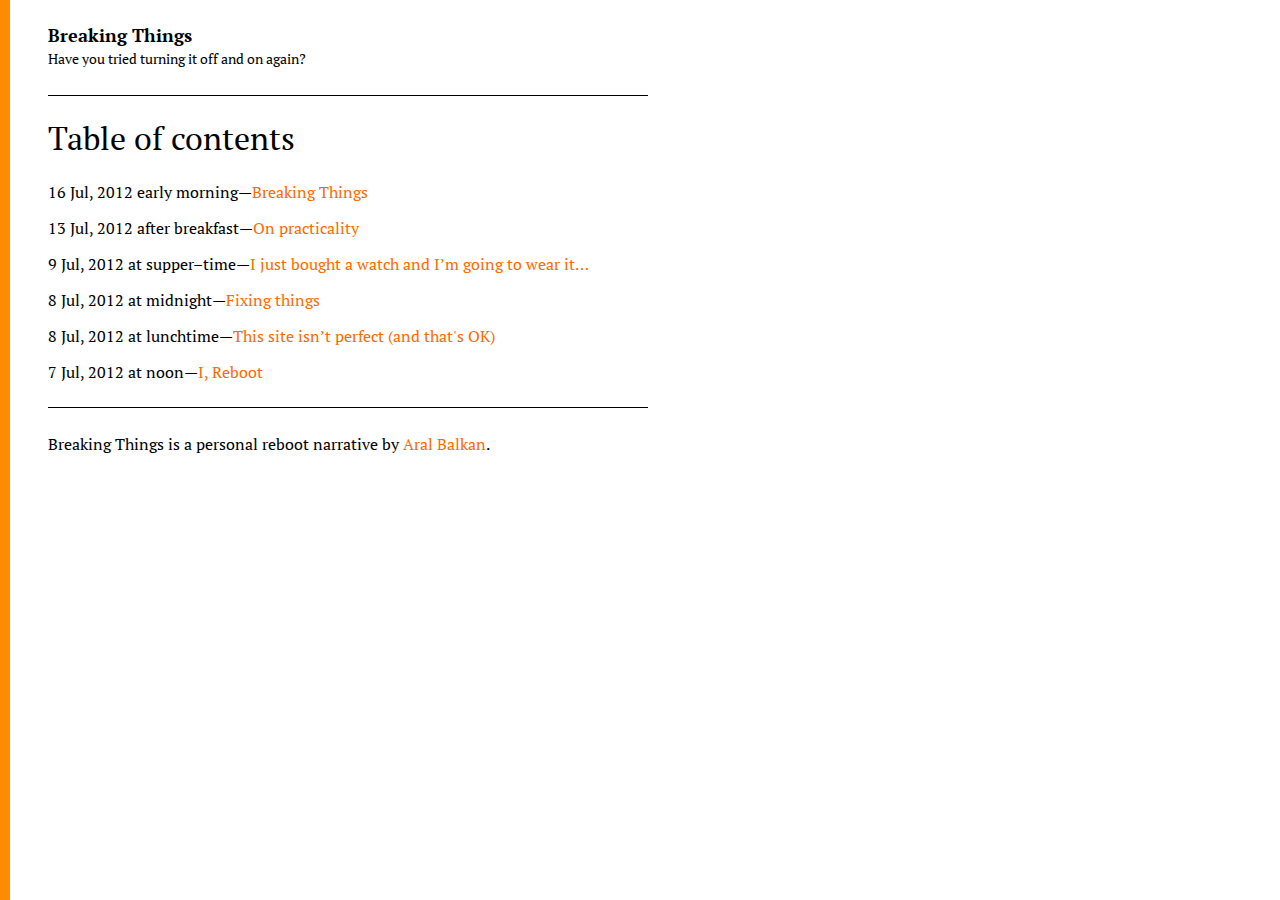
<file: index.html>
<!doctype html>
<html>
<head>
	<meta charset="utf-8">
	<meta name="viewport" content="width=device-width">
	<title>Breaking Things</title>
	<link rel="stylesheet" href="css/reset.css">
	<link rel="stylesheet" href="css-stylus/styles.css">
	<link href='http://fonts.googleapis.com/css?family=PT+Serif:400,700' rel='stylesheet' type='text/css'>
	<link rel="icon" href="/favicon.ico">
	<link rel="license" href="http://creativecommons.org/licenses/by-nc-sa/3.0/">
</head>
<body>
	<header>
		<h1>Breaking Things</h1>
		<p>Have you tried turning it off and on again?</p>
	</header>
	<div role="directory">
		<h1>Table of contents</h1>
		<ul>
			<li><small>16 Jul, 2012 early morning</small>&#8202;—&#8202;<a href="2012-07-16-breaking-things.html">Breaking Things</a></li>
			<li>13 Jul, 2012 after breakfast&#8202;—&#8202;<a href="2012-07-13-on-practicality.html">On practicality</a></li>
			<li>9 Jul, 2012 at supper–time&#8202;—&#8202;<a href="2012-07-09-i-just-bought-a-watch.html">I just bought a watch and I’m going to wear it…</a></li>
			<li>8 Jul, 2012 at midnight&#8202;—&#8202;<a href="2012-07-08-fixing-things.html">Fixing things</a></li>
			<li>8 Jul, 2012 at lunchtime&#8202;—&#8202;<a href="2012-07-08-this-site-isnt-perfect.html">This site isn’t perfect (and that's OK)</a></li>
			<li>7 Jul, 2012 at noon&#8202;—&#8202;<a href="2012-07-07-i-reboot.html">I, Reboot</a></li>
		</ul>
	</div>
	<footer>
		<small>Breaking Things is a personal reboot narrative by <a href="http://aralbalkan.com" title="Aral Balkan's home page.">Aral Balkan</a>.</small>
	</footer>
</body>
</html>
</file>
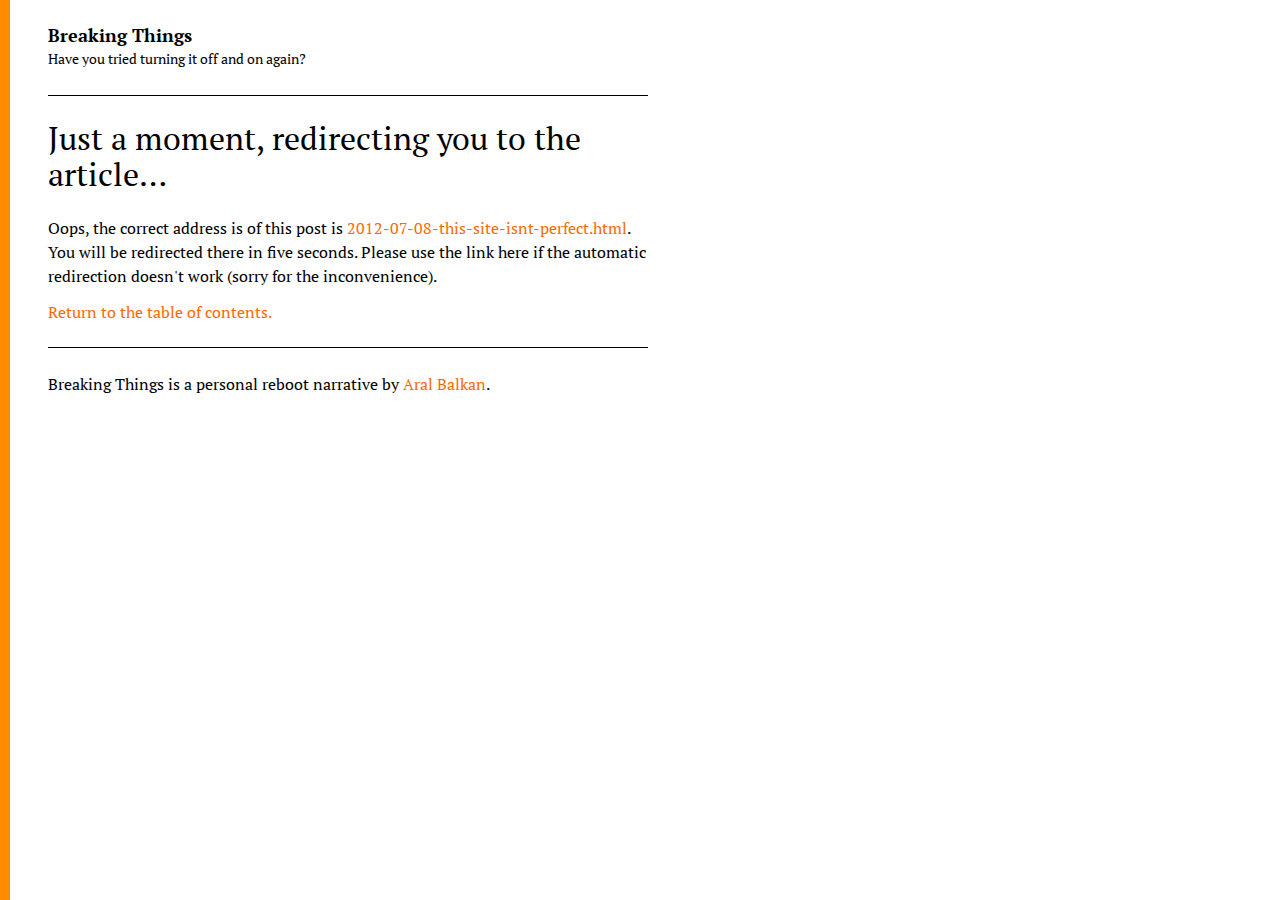
<file: 2007-07-08-this-site-isnt-perfect.html>
<html>
<head>
	<meta charset="utf-8">
	<meta name="viewport" content="width=device-width">
	<meta http-equiv="refresh" content="5;URL=/2012-07-08-this-site-isnt-perfect.html">
	<title>This site isn't perfect (and that's OK) (Redirecting you to the article…)&#8202;—&#8202;Breaking Things</title>
	<link rel="stylesheet" href="css/reset.css">
	<link rel="stylesheet" href="css-stylus/styles.css">
	<link href='http://fonts.googleapis.com/css?family=PT+Serif:400,700' rel='stylesheet' type='text/css'>
	<link rel="canonical" href="">
</head>
<body>
	<header>
		<a href="/">
			<h1>Breaking Things</h1>
			<p>Have you tried turning it off and on again?</p>
		</a>
	</header>
	<article>
		<h1>Just a moment, redirecting you to the article…</h1>

		<p>Oops, the correct address is of this post is <a href="/2012-07-08-this-site-isnt-perfect.html">2012-07-08-this-site-isnt-perfect.html</a>. You will be redirected there in five seconds. Please use the link here if the automatic redirection doesn't work (sorry for the inconvenience).</p>


		<p><a href="/">Return to the table of contents.</a></p>
	</article>
	<footer>
		<p>Breaking Things is a personal reboot narrative by <a href="http://aralbalkan.com" title="Aral Balkan's home page.">Aral Balkan</a>.</p>
	</footer>
</body>
</html>
</file>
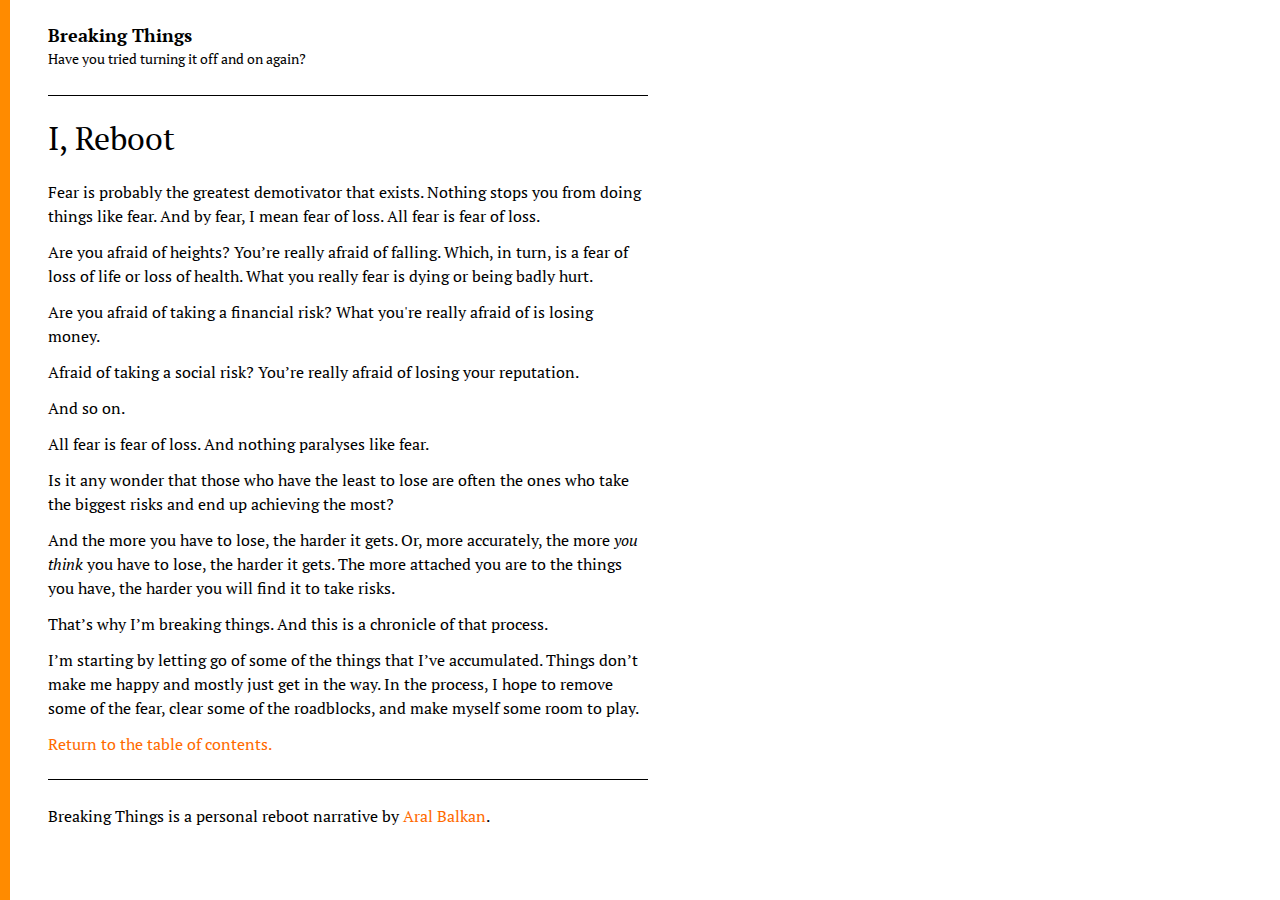
<file: 2012-07-07-i-reboot.html>
<!doctype html>
<html lang="en">
<head>
	<meta charset="utf-8">
	<meta name="viewport" content="width=device-width">
	<title>I, Reboot&#8202;—&#8202;Breaking Things</title>
	<link rel="stylesheet" href="css/reset.css">
	<link rel="stylesheet" href="css-stylus/styles.css">
	<link href='http://fonts.googleapis.com/css?family=PT+Serif:400,700' rel='stylesheet' type='text/css'>
</head>
<body>
	<header>
		<a href="/">
			<h1>Breaking Things</h1>
			<p>Have you tried turning it off and on again?</p>
		</a>
	</header>
	<article>
		<h1>I, Reboot</h1>
		<p>Fear is probably the greatest demotivator that exists. Nothing stops you from doing things like fear. And by fear, I mean fear of loss. All fear is fear of loss.</p>
		<p>Are you afraid of heights? You’re really afraid of falling. Which, in turn, is a fear of loss of life or loss of health. What you really fear is dying or being badly hurt.</p>
		<p>Are you afraid of taking a financial risk? What you're really afraid of is losing money.</p>
		<p>Afraid of taking a social risk? You’re really afraid of losing your reputation.</p>
		<p>And so on.</p>
		<p>All fear is fear of loss. And nothing paralyses like fear.</p>
		<p>Is it any wonder that those who have the least to lose are often the ones who take the biggest risks and end up achieving the most?</p>
		<p>And the more you have to lose, the harder it gets. Or, more accurately, the more <em>you think</em> you have to lose, the harder it gets. The more attached you are to the things you have, the harder you will find it to take risks.</p>
		<p>That’s why I’m breaking things. And this is a chronicle of that process.</p>
		<p>I’m starting by letting go of some of the things that I’ve accumulated. Things don’t make me happy and mostly just get in the way. In the process, I hope to remove some of the fear, clear some of the roadblocks, and make myself some room to play.</p>
		<p><a href="/">Return to the table of contents.</a></p>
	</article>
	<footer>
		<p>Breaking Things is a personal reboot narrative by <a href="http://aralbalkan.com" title="Aral Balkan's home page.">Aral Balkan</a>.</p>
	</footer>
</body>
</html>
</file>
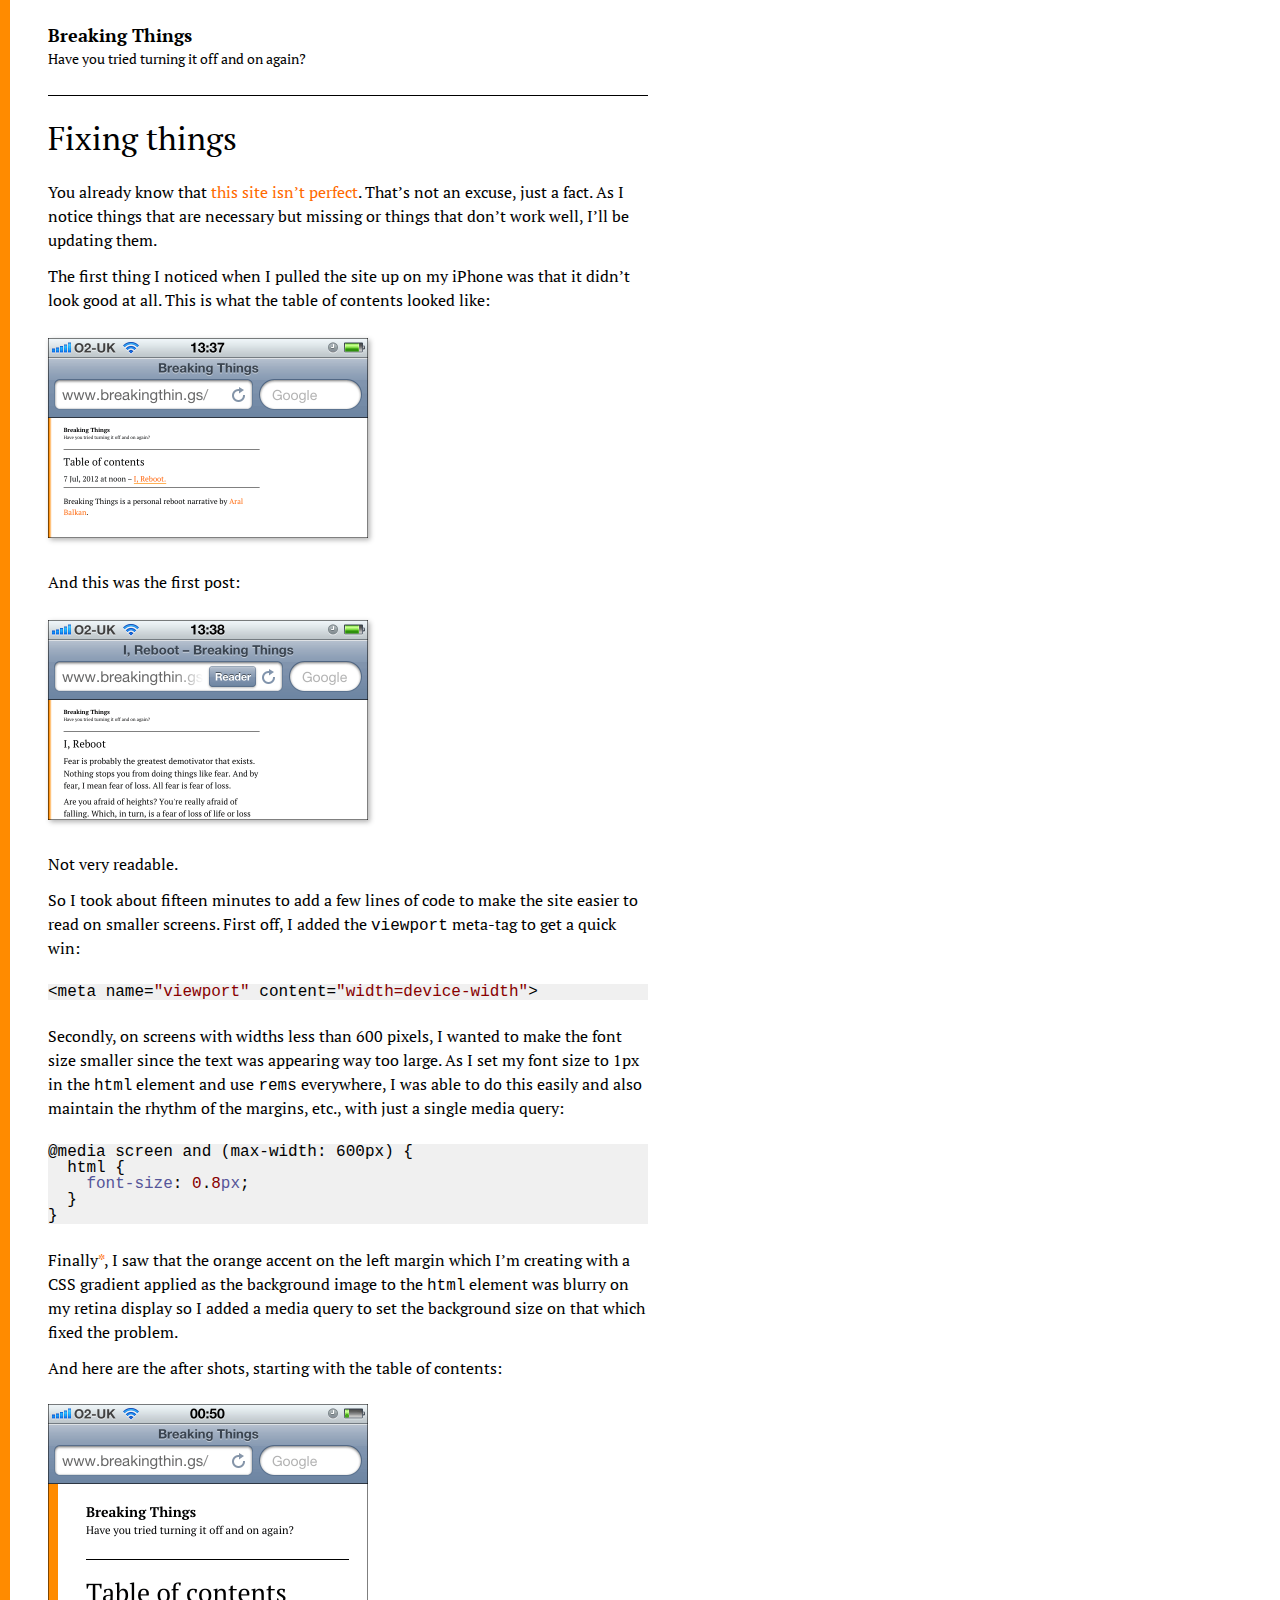
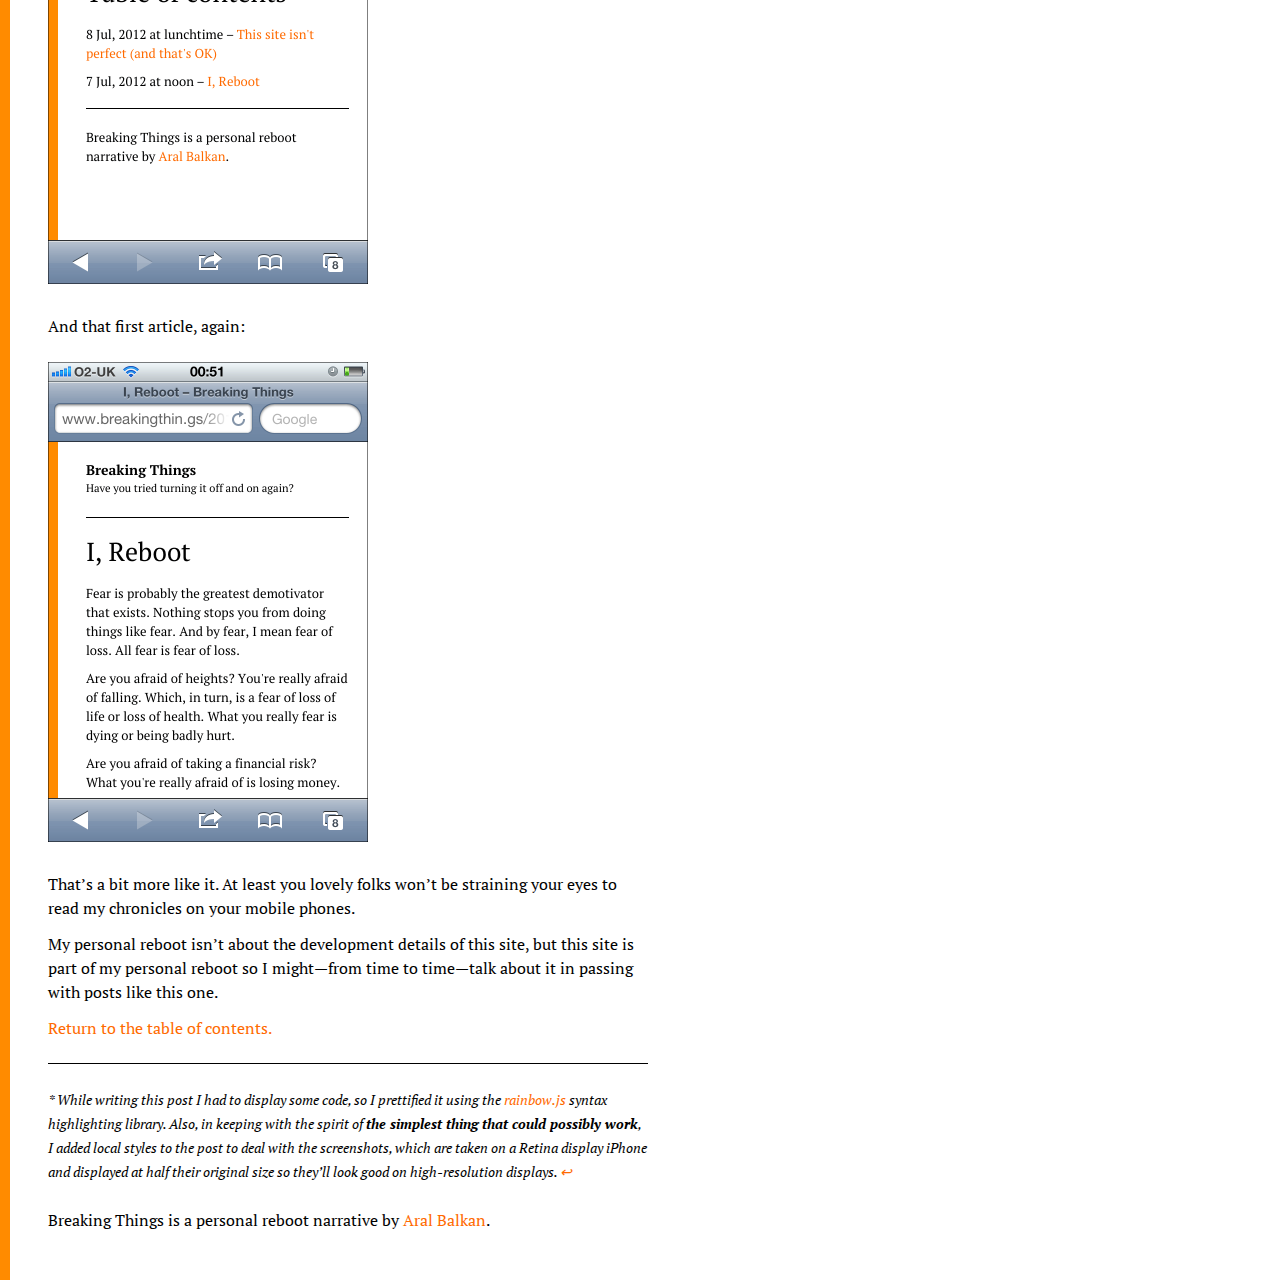
<file: 2012-07-08-fixing-things.html>
<!doctype html>
<html lang="en">
<head>
	<meta charset="utf-8">
	<meta name="viewport" content="width=device-width">
	<title>Fixing things&#8202;—&#8202;Breaking Things</title>
	<link rel="stylesheet" href="css/reset.css">
	<link rel="stylesheet" href="css-stylus/styles.css">
	<link href='http://fonts.googleapis.com/css?family=PT+Serif:400,700' rel='stylesheet' type='text/css'>
	<link rel="stylesheet" href="css/rainbow/default.css">
	<link rel="stylesheet" href="css-stylus/posts/fixing-things/styles.css">
	<script type="text/javascript" src="js/rainbow.min.js"></script>
	<script type="text/javascript" src="js/html.js"></script>
	<script type="text/javascript" src="js/css.js"></script>
</head>
<body>
	<header>
		<a href="/">
			<h1>Breaking Things</h1>
			<p>Have you tried turning it off and on again?</p>
		</a>
	</header>
	<article>
		<h1>Fixing things</h1>

		<p>You already know that <a href="/2012-07-08-this-site-isnt-perfect.html">this site isn’t perfect</a>. That’s not an excuse, just a fact. As I notice things that are necessary but missing or things that don’t work well, I’ll be updating them.</p>

		<p>The first thing I noticed when I pulled the site up on my iPhone was that it didn’t look good at all. This is what the table of contents looked like:</p>

		<img class="iphone-screenshot" src="/images/posts/fixing-things/breaking-things-mobile-1-cropped.png">

		<p>And this was the first post:</p>

		<img class="iphone-screenshot" src="/images/posts/fixing-things/breaking-things-mobile-2-cropped.png">

		<p>Not very readable.</p>

		<p>So I took about fifteen minutes to add a few lines of code to make the site easier to read on smaller screens. First off, I added the <code>viewport</code> meta-tag to get a quick win:</p>

		<pre><code data-language="html">&lt;meta name="viewport" content="width=device-width"&gt;</code></pre>

		<p>Secondly, on screens with widths less than 600 pixels, I wanted to make the font size smaller since the text was appearing way too large. As I set my font size to 1px in the <code>html</code> element and use <code>rems</code> everywhere, I was able to do this easily and also maintain the rhythm of the margins, etc., with just a single media query:</p>

		<pre><code data-language="css">@media screen and (max-width: 600px) {
  html {
    font-size: 0.8px;
  }
}</code></pre>
		<p>Finally<a id="footnote-origin" href="#footnote"><sup>*</sup></a>, I saw that the orange accent on the left margin which I’m creating with a CSS gradient applied as the background image to the <code>html</code> element was blurry on my retina display so I added a media query to set the background size on that which fixed the problem.</p>

		<p>And here are the after shots, starting with the table of contents:</p>

		<img class="fullsize-iphone-screenshot" src="/images/posts/fixing-things/after-1-cropped.png">

		<p>And that first article, again:</p>

		<img class="fullsize-iphone-screenshot" src="/images/posts/fixing-things/after-2-cropped.png">

		<p>That’s a bit more like it. At least you lovely folks won’t be straining your eyes to read my chronicles on your mobile phones.</p>

		<p>My personal reboot isn’t about the development details of this site, but this site is part of my personal reboot so I might&#8202;—&#8202;from time to time&#8202;—&#8202;talk about it in passing with posts like this one.</p>

		<p><a href="/">Return to the table of contents.</a></p>
	</article>
	<footer>
		<p id="footnote">* While writing this post I had to display some code, so I prettified it using the <a href="http://craig.is/making/rainbows/">rainbow.js</a> syntax highlighting library. Also, in keeping with the spirit of <strong>the simplest thing that could possibly work</strong>, I added local styles to the post to deal with the screenshots, which are taken on a Retina display iPhone and displayed at half their original size so they’ll look good on high-resolution displays. <a href="#footnote-origin">↩</a></p>
		<p>Breaking Things is a personal reboot narrative by <a href="http://aralbalkan.com" title="Aral Balkan’s home page.">Aral Balkan</a>.</p>
	</footer>
</body>
</html>
</file>
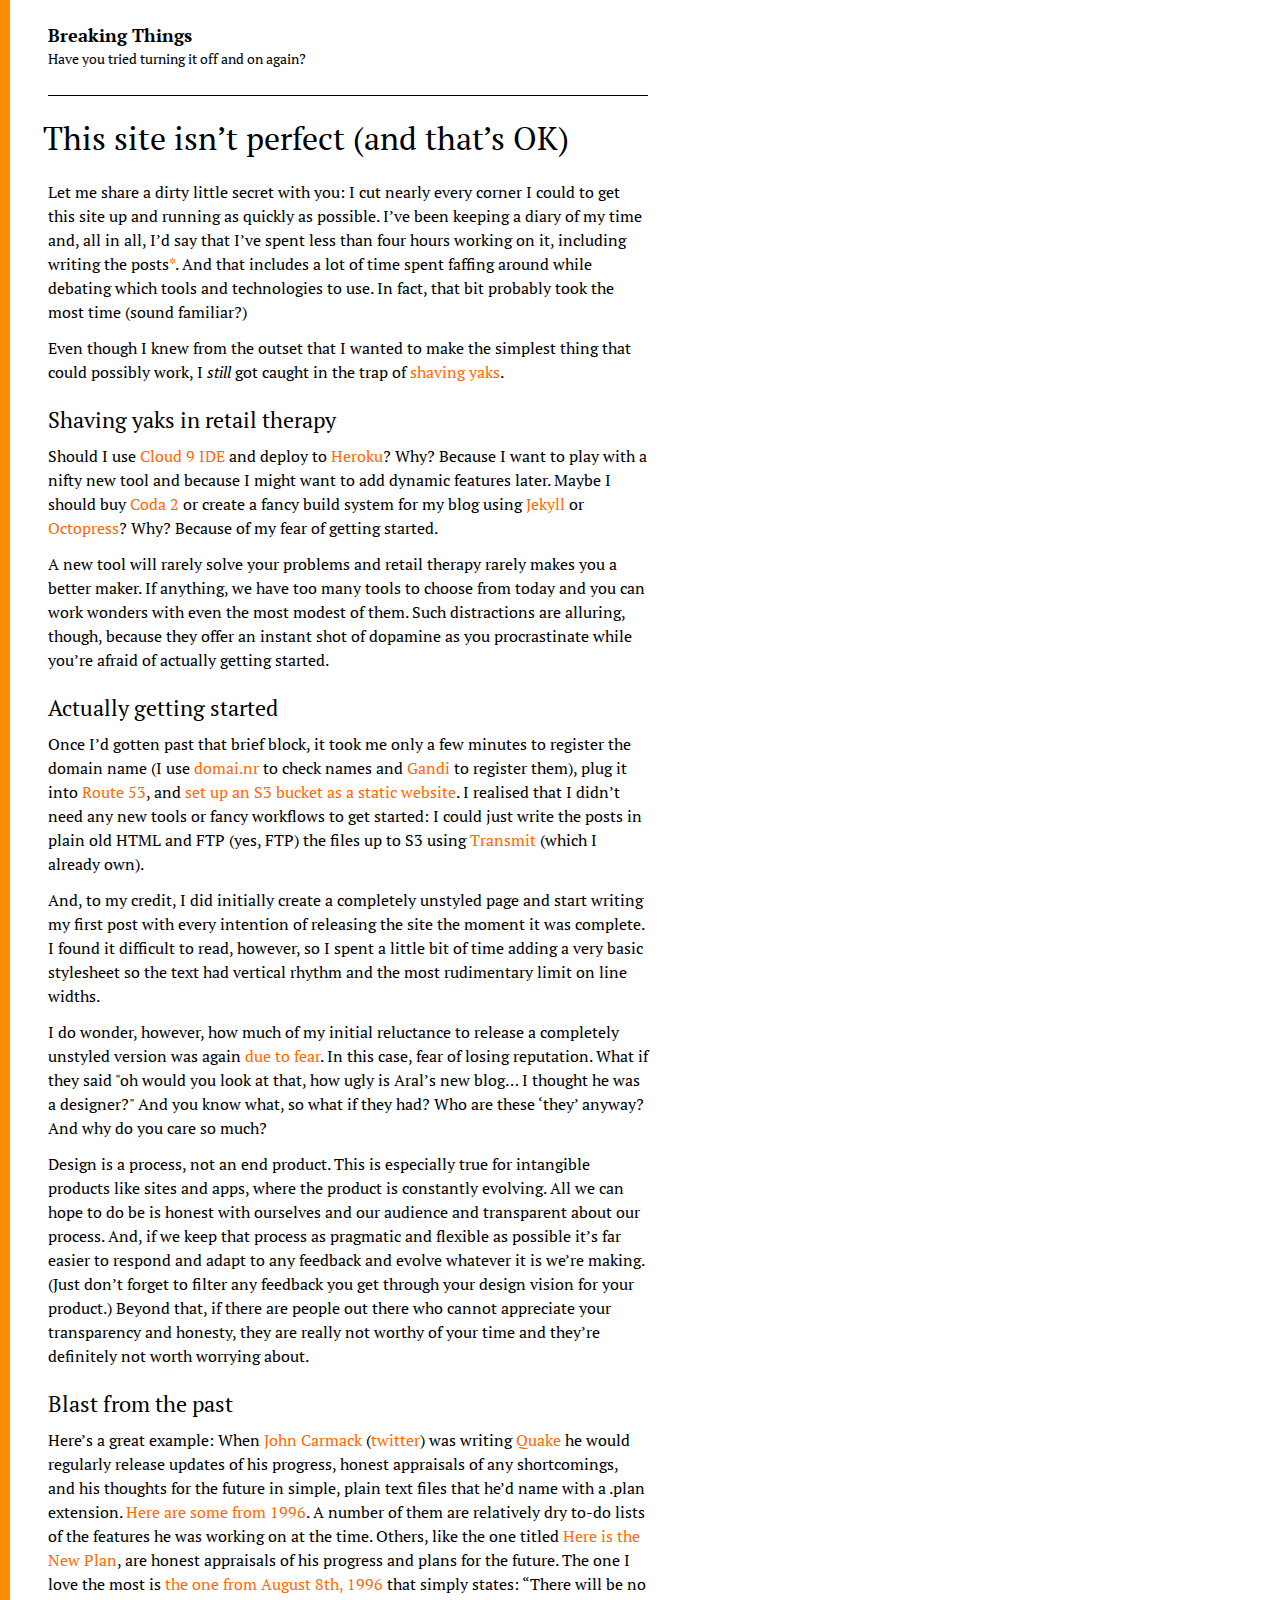
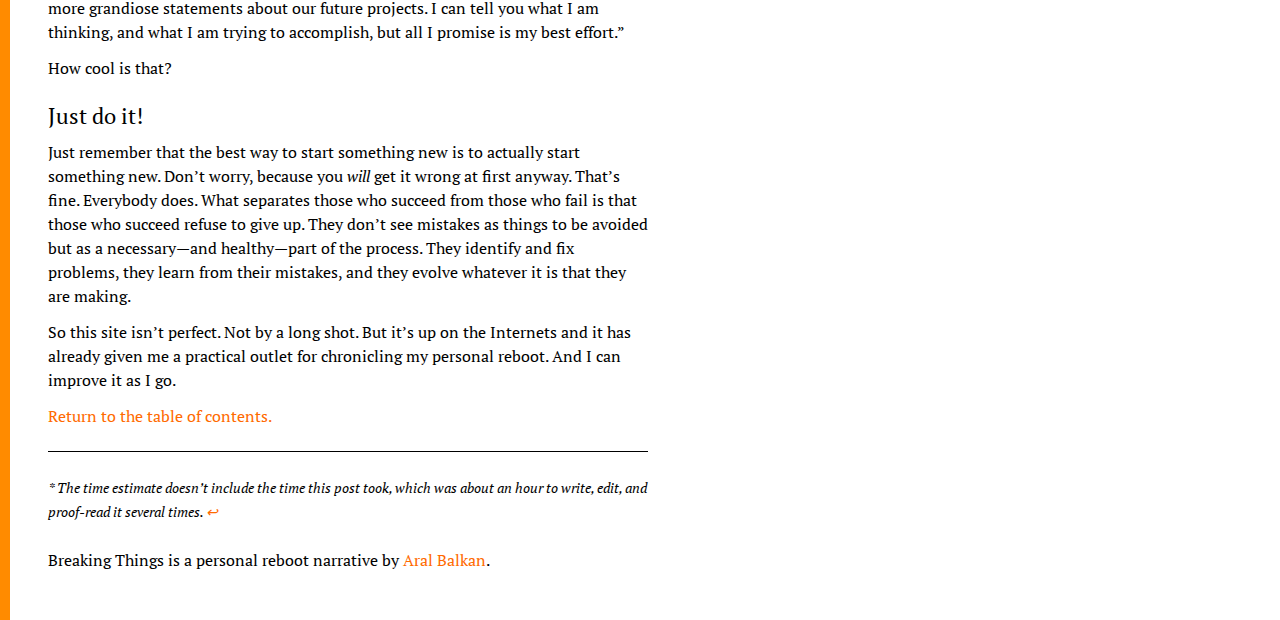
<file: 2012-07-08-this-site-isnt-perfect.html>
<!doctype html>
<html lang="en">
<head>
	<meta charset="utf-8">
	<meta name="viewport" content="width=device-width">
	<title>This site isn’t perfect (and that’s OK)&#8202;—&#8202;Breaking Things</title>
	<link rel="stylesheet" href="css/reset.css">
	<link rel="stylesheet" href="css-stylus/styles.css">
	<link rel="stylesheet" href="css-stylus/posts/this-site-isnt-perfect/styles.css">
	<link href='http://fonts.googleapis.com/css?family=PT+Serif:400,700' rel='stylesheet' type='text/css'>
</head>
<body>
	<header>
		<a href="/">
			<h1>Breaking Things</h1>
			<p>Have you tried turning it off and on again?</p>
		</a>
	</header>
	<article>
		<h1>This site isn’t perfect (and that’s OK)</h1>

		<p>Let me share a dirty little secret with you: I cut nearly every corner I could to get this site up and running as quickly as possible. I’ve been keeping a diary of my time and, all in all, I’d say that I’ve spent less than four hours working on it, including writing the posts<a href="#footnote" rel="footnote" id="footnote-origin"><sup>*</sup></a>. And that includes a lot of time spent faffing around while debating which tools and technologies to use. In fact, that bit probably took the most time (sound familiar?)</p>

		<p>Even though I knew from the outset that I wanted to make the simplest thing that could possibly work, I <em>still</em> got caught in the trap of <a href="http://en.wiktionary.org/wiki/yak_shaving">shaving yaks</a>.</p>

		<h2>Shaving yaks in retail therapy</h2>

		<p>Should I use <a href="http://c9.io/">Cloud 9 IDE</a> and deploy to <a href="http://www.heroku.com/">Heroku</a>? Why? Because I want to play with a nifty new tool and because I might want to add dynamic features later. Maybe I should buy <a href="http://panic.com/coda/">Coda 2</a> or create a fancy build system for my blog using <a href="https://github.com/mojombo/jekyll/">Jekyll</a> or <a href="http://octopress.org/">Octopress</a>? Why? Because of my fear of getting started.</p>

		<p>A new tool will rarely solve your problems and retail therapy rarely makes you a better maker. If anything, we have too many tools to choose from today and you can work wonders with even the most modest of them. Such distractions are alluring, though, because they offer an instant shot of dopamine as you procrastinate while you’re afraid of actually getting started.</p>

		<h2>Actually getting started</h2>

		<p>Once I’d gotten past that brief block, it took me only a few minutes to register the domain name (I use <a href="http://domai.nr/">domai.nr</a> to check names and <a href="https://www.gandi.net/">Gandi</a> to register them), plug it into <a href="http://aws.amazon.com/route53/">Route 53</a>, and <a href="http://thechrisoshow.com/2011/06/05/how-to-host-a-static-website-on-s3/">set up an S3 bucket as a static website</a>. I realised that I didn’t need any new tools or fancy workflows to get started: I could just write the posts in plain old HTML and FTP (yes, FTP) the files up to S3 using <a href="http://panic.com/transmit/">Transmit</a> (which I already own).</p>

		<p>And, to my credit, I did initially create a completely unstyled page and start writing my first post with every intention of releasing the site the moment it was complete. I found it difficult to read, however, so I spent a little bit of time adding a very basic stylesheet so the text had vertical rhythm and the most rudimentary limit on line widths.</p>

		<p>I do wonder, however, how much of my initial reluctance to release a completely unstyled version was again <a href="2012-07-07-i-reboot.html">due to fear</a>. In this case, fear of losing reputation. What if they said "oh would you look at that, how ugly is Aral’s new blog… I thought he was a designer?" And you know what, so what if they had? Who are these ‘they’ anyway? And why do you care so much?</p>

		<p>Design is a process, not an end product. This is especially true for intangible products like sites and apps, where the product is constantly evolving. All we can hope to do be is honest with ourselves and our audience and transparent about our process. And, if we keep that process as pragmatic and flexible as possible it’s far easier to respond and adapt to any feedback and evolve whatever it is we’re making. (Just don’t forget to filter any feedback you get through your design vision for your product.) Beyond that, if there are people out there who cannot appreciate your transparency and honesty, they are really not worthy of your time and they’re definitely not worth worrying about.</p>

		<h2>Blast from the past</h2>

		<p>Here’s a great example: When <a href="http://en.wikipedia.org/wiki/John_D._Carmack">John Carmack</a> (<a href="http://twitter.com/id_aa_carmack" title="John Carmack’s Twitter account">twitter</a>) was writing <a href="http://en.wikipedia.org/wiki/Quake_(video_game)">Quake</a> he would regularly release updates of his progress, honest appraisals of any shortcomings, and his thoughts for the future in simple, plain text files that he’d name with a .plan extension. <a href="http://www.team5150.com/~andrew/carmack/johnc_plan_1996.html">Here are some from 1996</a>. A number of them are relatively dry to-do lists of the features he was working on at the time. Others, like the one titled <a href="http://www.team5150.com/~andrew/carmack/johnc_plan_1996.html#d19960802">Here is the New Plan</a>, are honest appraisals of his progress and plans for the future. The one I love the most is <a href="http://www.team5150.com/~andrew/carmack/johnc_plan_1996.html#d19960808">the one from August 8th, 1996</a> that simply states: “There will be no more grandiose statements about our future projects. I can tell you what I am thinking, and what I am trying to accomplish, but all I promise is my best effort.”</p>

		<p>How cool is that?</p>

		<h2>Just do it!</h2>

		<p>Just remember that the best way to start something new is to actually start something new. Don’t worry, because you <em>will</em> get it wrong at first anyway. That’s fine. Everybody does. What separates those who succeed from those who fail is that those who succeed refuse to give up. They don’t see mistakes as things to be avoided but as a necessary&#8202;—&#8202;and healthy&#8202;—&#8202;part of the process. They identify and fix problems, they learn from their mistakes, and they evolve whatever it is that they are making.</p>

		<p>So this site isn’t perfect. Not by a long shot. But it’s up on the Internets and it has already given me a practical outlet for chronicling my personal reboot. And I can improve it as I go.</p>


		<p><a href="/">Return to the table of contents.</a></p>
	</article>
	<footer>
		<p id="footnote">* The time estimate doesn’t include the time this post took, which was about an hour to write, edit, and proof-read it several times. <a href="#footnote-origin">↩</a></p>
		<p>Breaking Things is a personal reboot narrative by <a href="http://aralbalkan.com" title="Aral Balkan’s home page.">Aral Balkan</a>.</p>
	</footer>
</body>
</html>
</file>
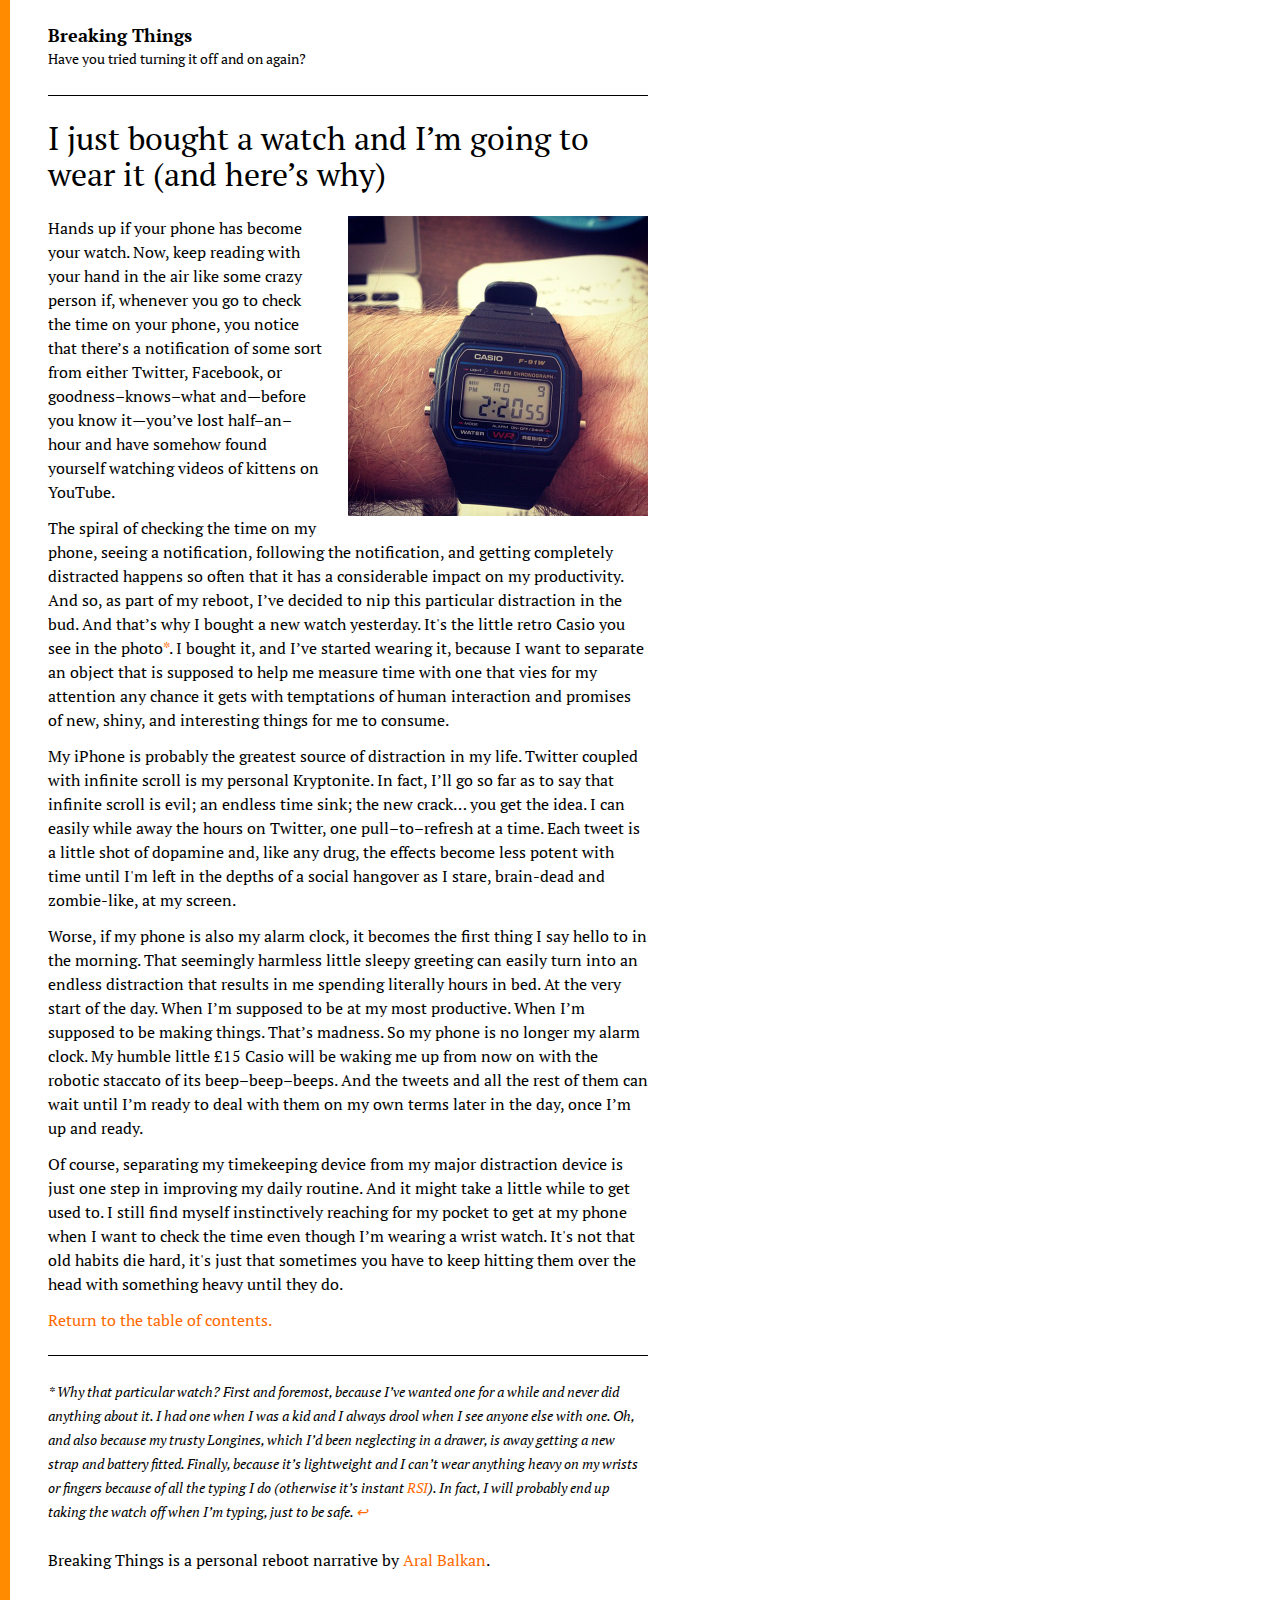
<file: 2012-07-09-i-just-bought-a-watch.html>
<!doctype html>
<html lang="en">
<head>
	<meta charset="utf-8">
	<meta name="viewport" content="width=device-width">
	<title>I just bought a watch and I’m going to wear it (and here’s why)&#8202;—&#8202;Breaking Things</title>
	<link rel="stylesheet" href="css/reset.css">
	<link rel="stylesheet" href="css-stylus/styles.css">
	<link href='http://fonts.googleapis.com/css?family=PT+Serif:400,700' rel='stylesheet' type='text/css'>
	<link rel="stylesheet" href="css/rainbow/default.css">
	<link rel="stylesheet" href="css-stylus/posts/my-watch/styles.css">
	<script type="text/javascript" src="js/rainbow.min.js"></script>
	<script type="text/javascript" src="js/html.js"></script>
	<script type="text/javascript" src="js/css.js"></script>
</head>
<body>
	<header>
		<a href="/">
			<h1>Breaking Things</h1>
			<p>Have you tried turning it off and on again?</p>
		</a>
	</header>
	<article>
		<h1>I just bought a watch and I’m going to wear it (and here’s why)</h1>

		<img id="my-watch" src="/images/posts/my-watch/my-watch.jpg" alt="A retro Casio F-91W wristwatch that I just bought.">

		<p>Hands up if your phone has become your watch. Now, keep reading with your hand in the air like some crazy person if, whenever you go to check the time on your phone, you notice that there’s a notification of some sort from either Twitter, Facebook, or goodness–knows–what and&#8202;—&#8202;before you know it&#8202;—&#8202;you’ve lost half–an–hour and have somehow found yourself watching videos of kittens on YouTube.</p>

		<p>The spiral of checking the time on my phone, seeing a notification, following the notification, and getting completely distracted happens so often that it has a considerable impact on my productivity. And so, as part of my reboot, I’ve decided to nip this particular distraction in the bud. And that’s why I bought a new watch yesterday. It's the little retro Casio you see in the photo<a id="#footnote-origin" href="#footnote"><sup>*</sup></a>. I bought it, and I’ve started wearing it, because I want to separate an object that is supposed to help me measure time with one that vies for my attention any chance it gets with temptations of human interaction and promises of new, shiny, and interesting things for me to consume.</p>

		<p>My iPhone is probably the greatest source of distraction in my life. Twitter coupled with infinite scroll is my personal Kryptonite. In fact, I’ll go so far as to say that infinite scroll is evil; an endless time sink; the new crack… you get the idea. I can easily while away the hours on Twitter, one pull–to–refresh at a time. Each tweet is a little shot of dopamine and, like any drug, the effects become less potent with time until I'm left in the depths of a social hangover as I stare, brain-dead and zombie-like, at my screen.</p>

		<p>Worse, if my phone is also my alarm clock, it becomes the first thing I say hello to in the morning. That seemingly harmless little sleepy greeting can easily turn into an endless distraction that results in me spending literally hours in bed. At the very start of the day. When I’m supposed to be at my most productive. When I’m supposed to be making things. That’s madness. So my phone is no longer my alarm clock. My humble little £15 Casio will be waking me up from now on with the robotic staccato of its beep–beep–beeps. And the tweets and all the rest of them can wait until I’m ready to deal with them on my own terms later in the day, once I’m up and ready.</p>

		<p>Of course, separating my timekeeping device from my major distraction device is just one step in improving my daily routine. And it might take a little while to get used to. I still find myself instinctively reaching for my pocket to get at my phone when I want to check the time even though I’m wearing a wrist watch. It's not that old habits die hard, it's just that sometimes you have to keep hitting them over the head with something heavy until they do.</p>

		<p><a href="/">Return to the table of contents.</a></p>
	</article>
	<footer>
		<p id="footnote">* Why that particular watch? First and foremost, because I’ve wanted one for a while and never did anything about it. I had one when I was a kid and I always drool when I see anyone else with one. Oh, and also because my trusty Longines, which I’d been neglecting in a drawer, is away getting a new strap and battery fitted. Finally, because it’s lightweight and I can’t wear anything heavy on my wrists or fingers because of all the typing I do (otherwise it’s instant <a href="http://en.wikipedia.org/wiki/Repetitive_strain_injury">RSI</a>). In fact, I will probably end up taking the watch off when I’m typing, just to be safe. <a href="#footnote-origin">↩</a></p>
		<p>Breaking Things is a personal reboot narrative by <a href="http://aralbalkan.com" title="Aral Balkan’s home page.">Aral Balkan</a>.</p>
	</footer>
</body>
</html>
</file>
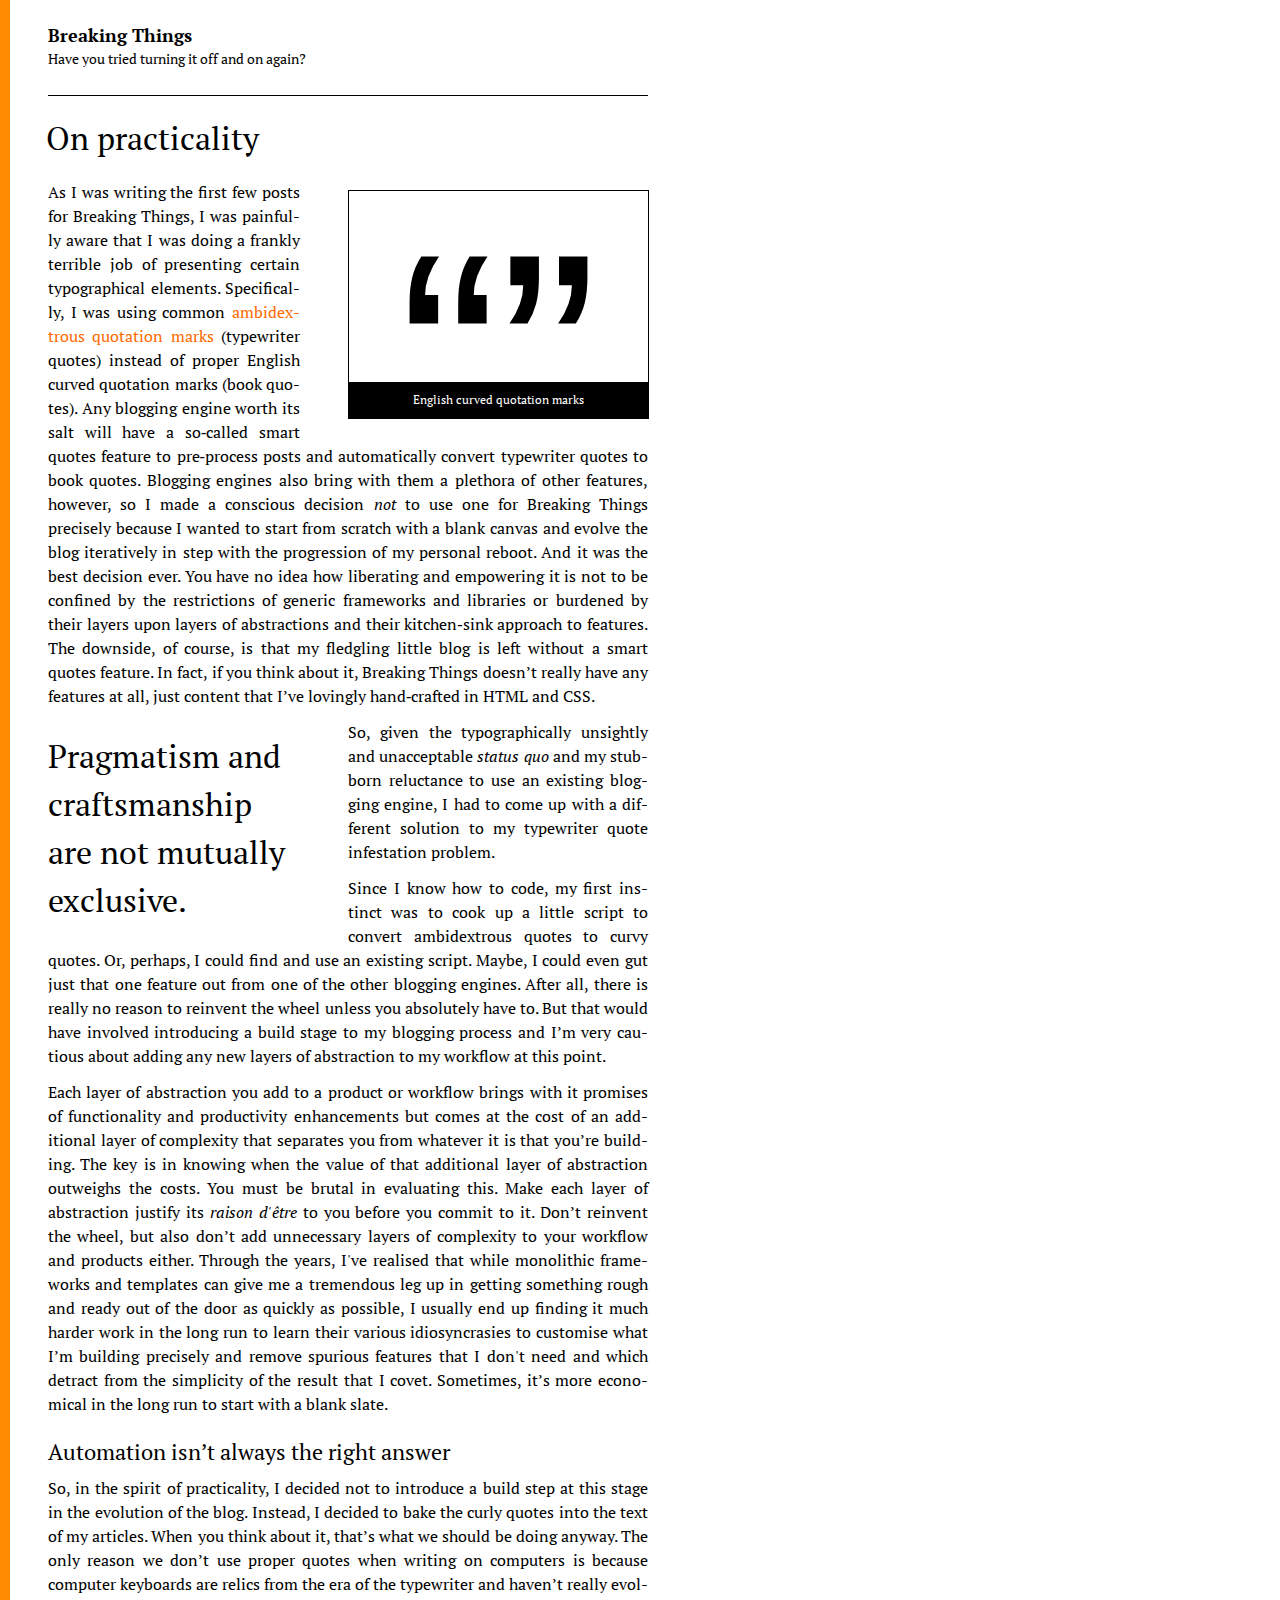
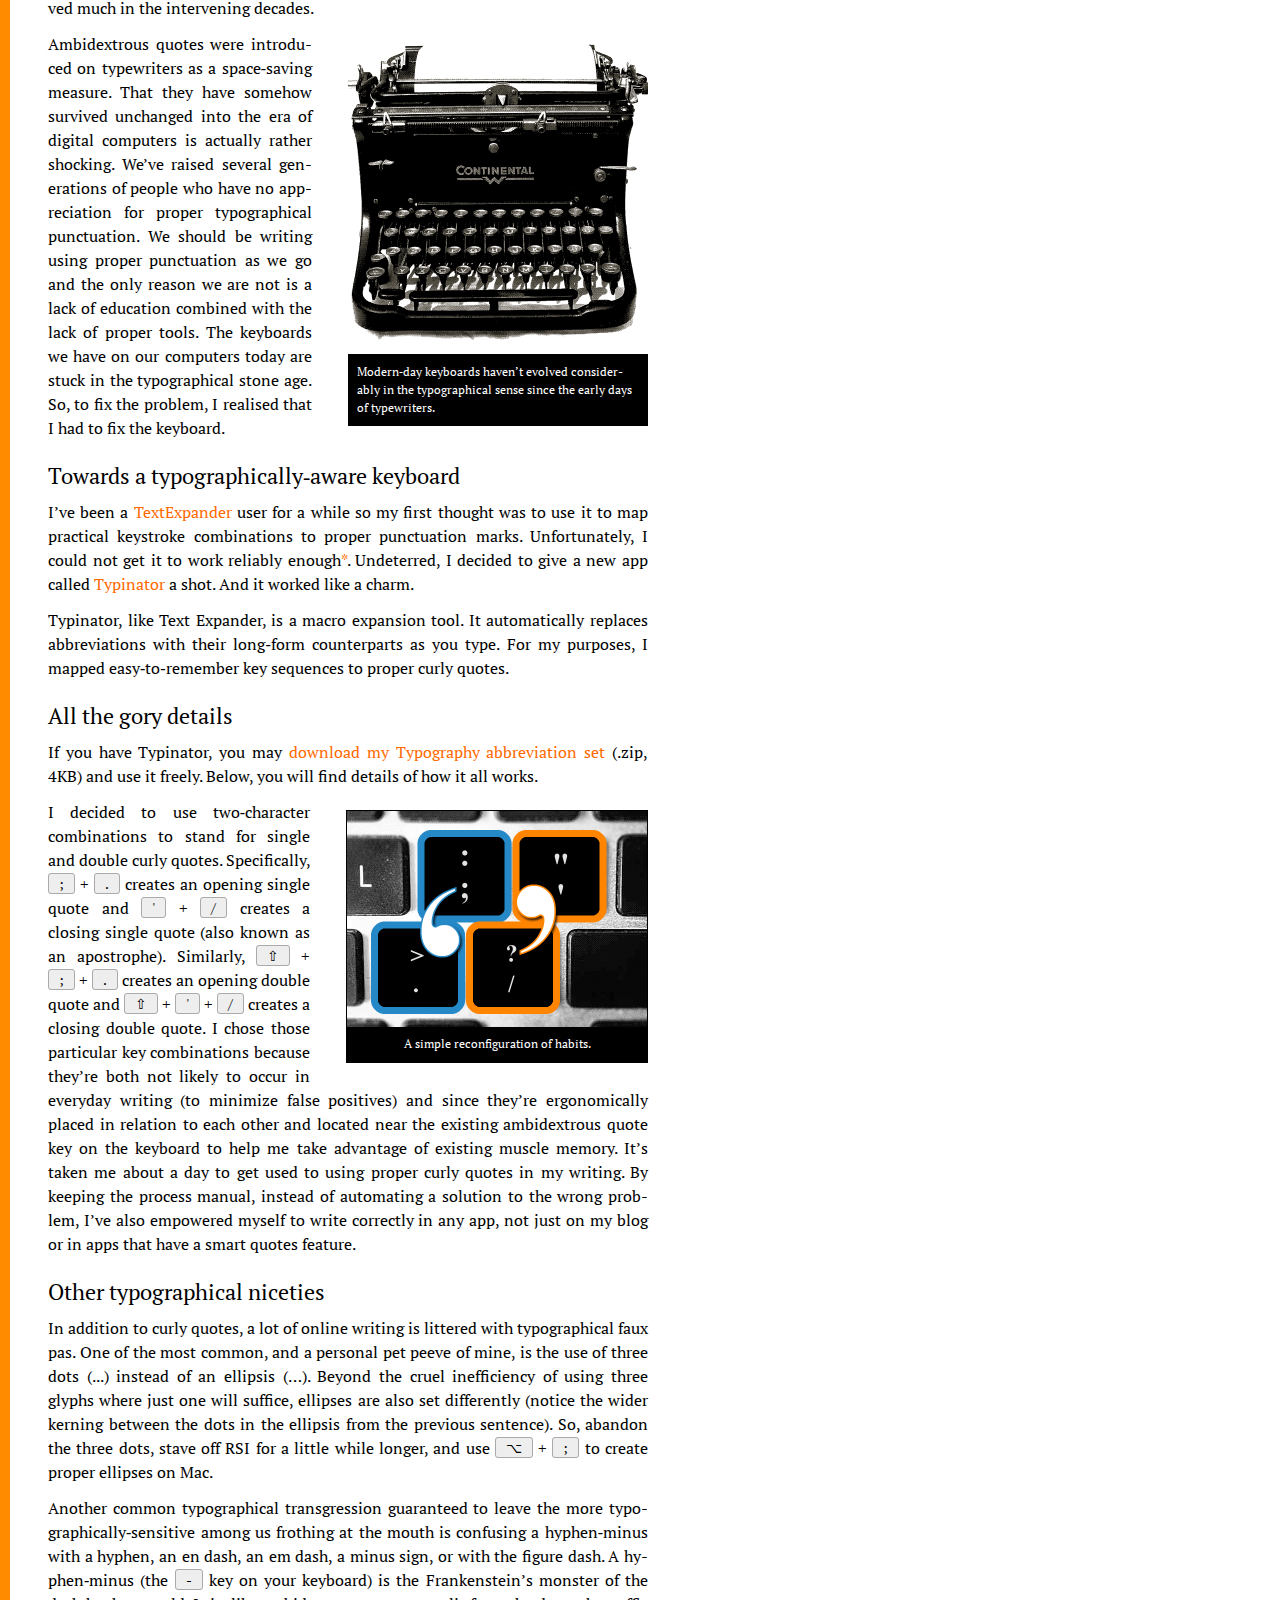
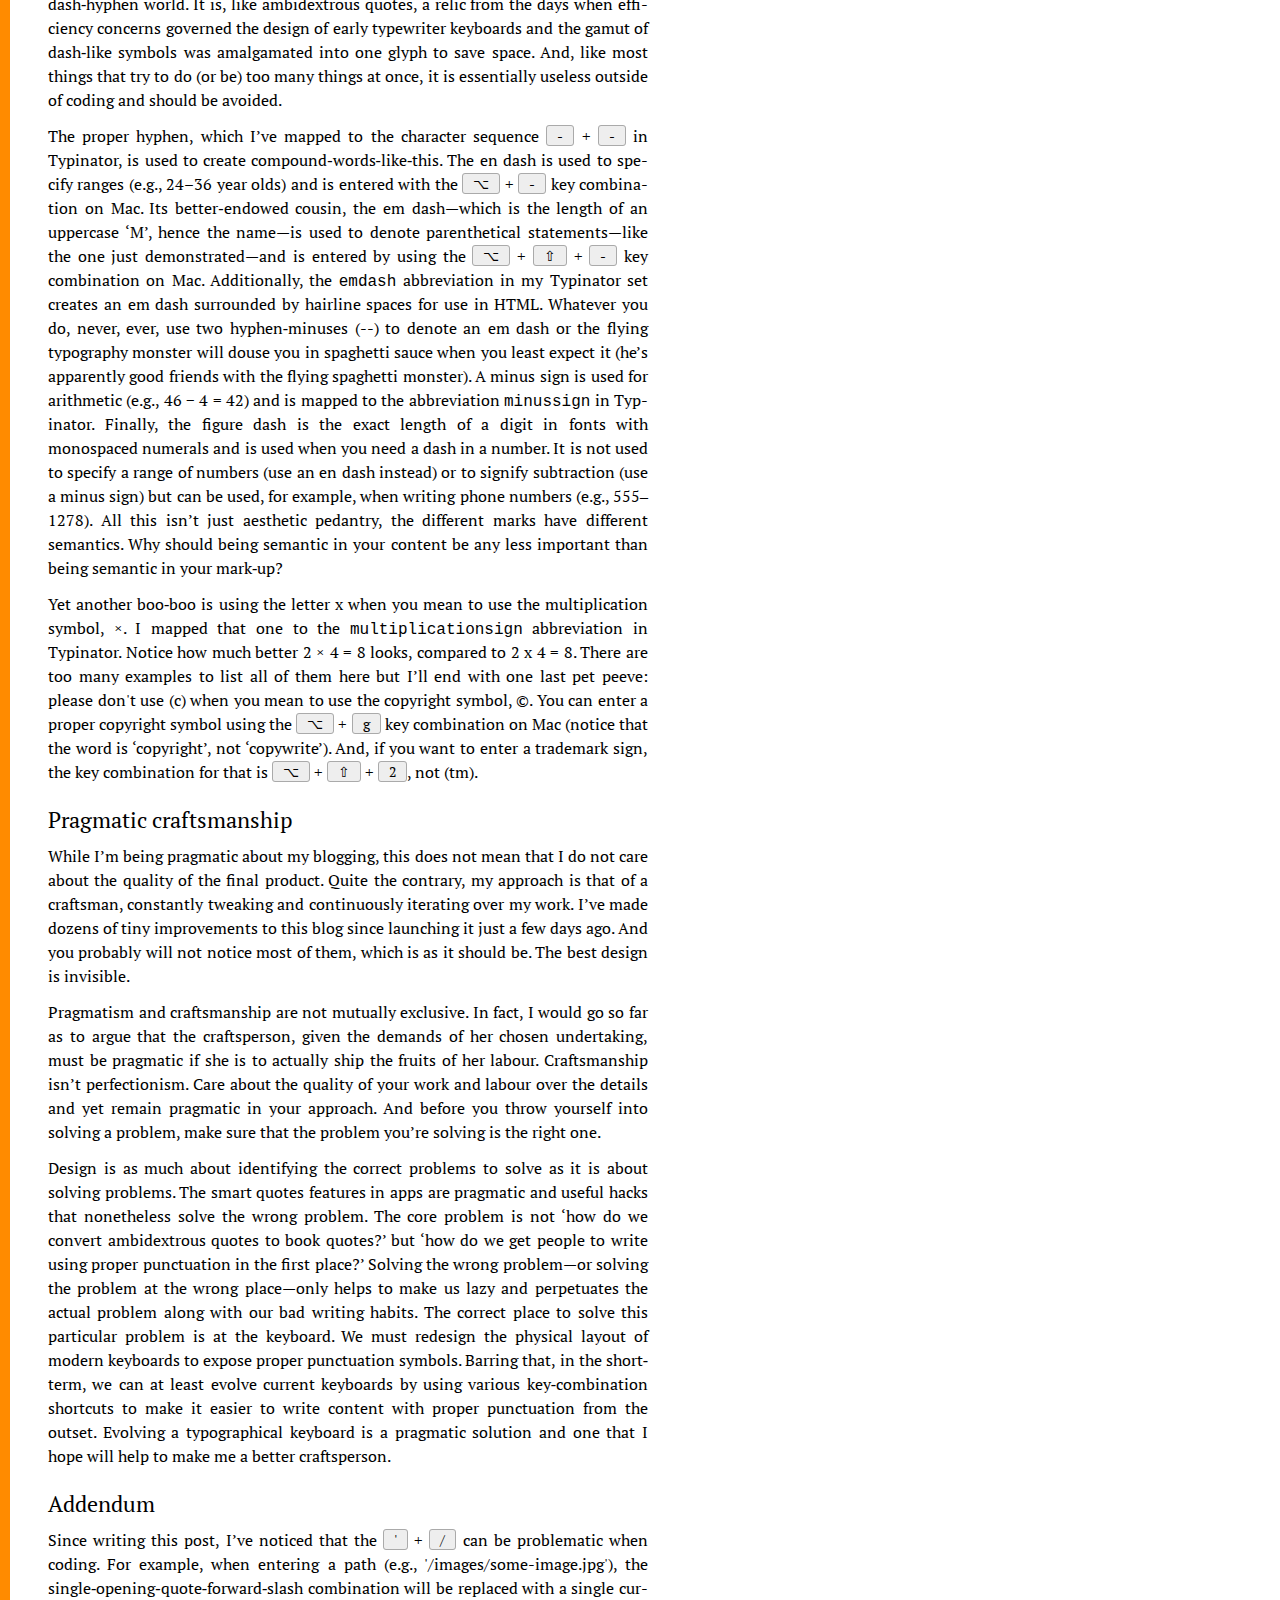
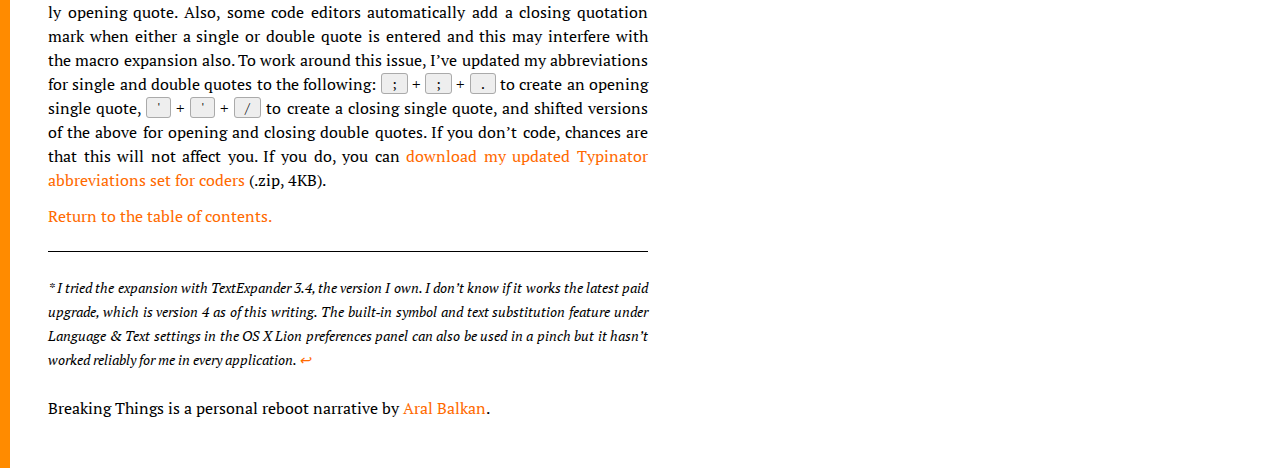
<file: 2012-07-13-on-practicality.html>
<!doctype html>
<html lang="en">
<head>
	<meta charset="utf-8">
	<meta name="viewport" content="width=device-width">
	<title>On practicality&#8202;—&#8202;Breaking Things</title>
	<link rel="stylesheet" href="css/reset.css">
	<link rel="stylesheet" href="css-stylus/styles.css">
	<link href='http://fonts.googleapis.com/css?family=PT+Serif:400,700' rel='stylesheet' type='text/css'>
	<link rel="stylesheet" href="css-stylus/posts/on-practicality/styles.css">
</head>
<body>
	<header>
		<a href="/">
			<h1>Breaking Things</h1>
			<p>Have you tried turning it off and on again?</p>
		</a>
	</header>
	<article>
		<h1>On practicality</h1>

		<figure id="curly-quotes">“”<figcaption>English curved quotation marks</figcaption></figure>

		<p>As I was writing the first few posts for Breaking Things, I was pain&shy;ful&shy;ly aware that I was doing a frankly ter&shy;rible job of pre&shy;senting certain typo&shy;graph&shy;ical ele&shy;ments. Spe&shy;cifi&shy;cal&shy;ly, I was using com&shy;mon <a href="http://en.wikipedia.org/wiki/Quotation_mark_glyphs#Typewriter_quotation_marks" title="Quotation mark glyphs ‐ Wikipedia, the free encyclopedia">ambi&shy;dex&shy;trous quo&shy;ta&shy;tion marks</a> (type&shy;wri&shy;ter quo&shy;tes) instead of proper Eng&shy;lish cur&shy;ved quotation marks (book quo&shy;tes). Any blogging engine worth its salt will have a so‐called smart quotes feature to pre‐process posts and auto&shy;matic&shy;ally con&shy;vert typewriter quotes to book quotes. Blog&shy;ging engines also bring with them a ple&shy;tho&shy;ra of other features, however, so I made a conscious decision <em>not</em> to use one for Breaking Things precisely because I wanted to start from scratch with a blank canvas and evolve the blog iteratively in step with the progression of my personal reboot. And it was the best decision ever. You have no idea how liberating and empowering it is not to be confined by the restrictions of generic frameworks and libraries or burdened by their layers upon layers of abstractions and their kitchen‐sink approach to features. The downside, of course, is that my fledgling little blog is left without a smart quotes feature. In fact, if you think about it, Breaking Things doesn’t really have any features at all, just content that I’ve lovingly hand‐crafted in HTML and CSS.</p>

		<blockquote>Pragmatism and crafts&shy;man&shy;ship are not mutually exclusive.</blockquote>

		<p>So, given the ty&shy;po&shy;graph&shy;ically un&shy;sight&shy;ly and un&shy;accept&shy;able <em>status quo</em> and my stub&shy;born re&shy;luct&shy;ance to use an existing blog&shy;ging engine, I had to come up with a dif&shy;ferent so&shy;lu&shy;tion to my typewriter quote in&shy;fest&shy;ation problem.</p>

		<p>Since I know how to code, my first ins&shy;tinct was to cook up a little script to convert ambidextrous quotes to curvy quo&shy;tes. Or, perhaps, I could find and use an existing script. Maybe, I could even gut just that one feature out from one of the other blogging engines. After all, there is really no reason to reinvent the wheel unless you absolutely have to. But that would have involved introducing a build stage to my blogging process and I’m very cau&shy;tious about adding any new layers of abstraction to my workflow at this point.</p>

		<p>Each layer of abstraction you add to a product or workflow brings with it promises of functionality and pro&shy;duct&shy;iv&shy;ity enhancements but comes at the cost of an add&shy;itional layer of complexity that separates you from whatever it is that you’re build&shy;ing. The key is in knowing when the value of that additional layer of abstraction outweighs the costs. You must be brutal in evaluating this. Make each layer of abstraction justify its <em>raison d'être</em> to you before you commit to it. Don’t reinvent the wheel, but also don’t add unnecessary layers of complexity to your workflow and products either. Through the years, I've realised that while monolithic frame&shy;works and templates can give me a tremendous leg up in getting something rough and ready out of the door as quickly as possible, I usually end up finding it much harder work in the long run to learn their various idio&shy;syn&shy;cra&shy;sies to customise what I’m building precisely and remove spurious features that I don't need and which detract from the simplicity of the result that I covet. Sometimes, it’s more eco&shy;no&shy;mical in the long run to start with a blank slate.</p>

		<h2>Automation isn’t always the right answer</h2>

		<p>So, in the spirit of practicality, I decided not to introduce a build step at this stage in the evolution of the blog. Instead, I decided to bake the curly quotes into the text of my articles. When you think about it, that’s what we should be doing any&shy;way. The only reason we don’t use proper quotes when writing on computers is because computer keyboards are relics from the era of the typewriter and haven’t really evol&shy;ved much in the intervening decades.</p>

		<figure id="typewriter"><a href="http://www.flickr.com/photos/27490956@N08/3626032099"><img src="/images/posts/on-practicality/old-typewriter.gif" alt="An old typewriter. Photo by Valeriana Solaris"></a><figcaption>Modern‐day keyboards haven’t evolved consider&shy;ably in the typographical sense since the early days of typewriters.</figcaption></figure>

		<p>Ambi&shy;dext&shy;rous quotes were intro&shy;du&shy;ced on type&shy;writers as a space‐sa&shy;ving mea&shy;sure. That they have somehow sur&shy;vived un&shy;chang&shy;ed into the era of digi&shy;tal com&shy;puters is actually rather shocking. We’ve raised several gen&shy;erat&shy;ions of people who have no app&shy;re&shy;cia&shy;tion for proper typographical punc&shy;tua&shy;tion. We should be writing using proper punct&shy;uation as we go and the only reason we are not is a lack of edu&shy;cation combined with the lack of proper tools. The keyboards we have on our com&shy;puters today are stuck in the typographical stone age. So, to fix the problem, I realised that I had to fix the keyboard.</p>

		<h2>Towards a typographically‐aware keyboard</h2>

		<p>I’ve been a <a href="http://smilesoftware.com/TextExpander/" title="TextExpander: Mac Typing Shortcut Utility Saves You Time!">TextExpander</a> user for a while so my first thought was to use it to map practical keystroke combinations to pro&shy;per punctuation marks. Unfortunately, I could not get it to work reliably enough<a id="footnote-origin" href="#footnote"><sup>*</sup></a>. Un&shy;det&shy;erred, I decided to give a new app called <a href="http://www.ergonis.com/products/typinator/" title="Typinator—the fastest text expander in town">Typinator</a> a shot. And it worked like a charm.</p>

		<p>Typinator, like Text Expander, is a macro expansion tool. It automatically replaces abbreviations with their long‐form coun&shy;ter&shy;parts as you type. For my purposes, I mapped easy‐to‐remember key sequences to proper curly quotes.</p>

		<h2>All the gory details</h2>

		<p>If you have Typinator, you may <a href="/downloads/Typography.tyset.zip">download my Typography abbreviation set</a> <small>(.zip, 4KB)</small> and use it freely. Below, you will find details of how it all works.</p>

		<figure id="keyboard"><img src="/images/posts/on-practicality/keyboard.gif" alt="An overlay on my keyboard showing the keyboard shortcuts for curly quotes highlighted."><figcaption>A simple reconfiguration of habits.</figcaption></figure>

		<p>I decided to use two‐character combinations to stand for single and double curly quotes. Spe&shy;ci&shy;fi&shy;cally, <kbd>;</kbd> + <kbd>.</kbd> creates an opening single quote and <kbd>'</kbd> + <kbd>/</kbd> creates a closing single quote (also known as an apostrophe). Similarly, <kbd>⇧</kbd> + <kbd>;</kbd> + <kbd>.</kbd> creates an opening double quote and <kbd>⇧</kbd> + <kbd>'</kbd> + <kbd>/</kbd> creates a closing double quote. I chose those particular key combinations because they’re both not likely to occur in everyday writing (to minimize false positives) and since they’re ergonomically placed in relation to each other and lo&shy;ca&shy;ted near the existing ambidextrous quote key on the keyboard to help me take ad&shy;van&shy;tage of existing muscle memory. It’s taken me about a day to get used to using proper curly quotes in my writing. By keeping the process manual, instead of auto&shy;ma&shy;ting a solution to the wrong prob&shy;lem, I’ve also empowered myself to write cor&shy;rect&shy;ly in any app, not just on my blog or in apps that have a smart quotes fea&shy;ture.</p>


		<p></p>


		<h2>Other typographical niceties</h2>


		<p>In addition to curly quotes, a lot of online writing is littered with typographical faux pas. One of the most common, and a personal pet peeve of mine, is the use of three dots (...) instead of an ellipsis (…). Beyond the cruel inefficiency of using three glyphs where just one will suffice, ellipses are also set differently (notice the wider kerning between the dots in the ellipsis from the previous sentence). So, abandon the three dots, stave off RSI for a little while longer, and use <kbd>⌥</kbd> + <kbd>;</kbd> to create proper ellipses on Mac.</p>

		<p>Another common typo&shy;graph&shy;ical trans&shy;gress&shy;ion guaranteed to leave the more typo&shy;graph&shy;ically‐sensitive among us froth&shy;ing at the mouth is confusing a hyphen‐minus with a hyphen, an en dash, an em dash, a minus sign, or with the figure dash. A hy&shy;phen‐minus (the <kbd>-</kbd> key on your keyboard) is the Frankenstein’s mons&shy;ter of the dash‐hyphen world. It is, like ambidextrous quotes, a relic from the days when effi&shy;cien&shy;cy con&shy;cerns governed the design of early typewriter keyboards and the gamut of dash‐like symbols was amalgamated into one glyph to save space. And, like most things that try to do (or be) too many things at once, it is es&shy;sen&shy;tial&shy;ly useless outside of coding and should be avoided.</p>

		<p>The proper hyphen, which I’ve mapped to the character sequence <kbd>-</kbd> + <kbd>-</kbd> in Typinator, is used to create compound‐words‐like‐this. The en dash is used to spe&shy;cify ranges (e.g., 24–36 year olds) and is entered with the <kbd>⌥</kbd> + <kbd>-</kbd> key com&shy;bi&shy;na&shy;tion on Mac. Its better‐endowed cousin, the em dash&#8202;—&#8202;which is the length of an uppercase ‘M’, hence the name&#8202;—&#8202;is used to denote parenthetical statements&#8202;—&#8202;like the one just demonstrated&#8202;—&#8202;and is entered by using the <kbd>⌥</kbd> + <kbd>⇧</kbd> + <kbd>-</kbd> key com&shy;bi&shy;na&shy;tion on Mac. Additionally, the <code>emdash</code> abbreviation in my Typinator set creates an em dash surrounded by hairline spaces for use in HTML. Whatever you do, never, ever, use two hyphen‐minuses (--) to denote an em dash or the flying typography mons&shy;ter will douse you in spaghetti sauce when you least expect it (he’s apparently good friends with the flying spaghetti monster). A minus sign is used for arith&shy;metic (e.g., 46 − 4 = 42) and is mapped to the abbreviation <code>minussign</code> in Typ&shy;ina&shy;tor. Finally, the figure dash is the exact length of a digit in fonts with monospaced numerals and is used when you need a dash in a number. It is not used to specify a range of numbers (use an en dash instead) or to signify subtraction (use a minus sign) but can be used, for example, when writing phone numbers (e.g., 555‒1278). All this isn’t just aesthetic pedantry, the different marks have different semantics. Why should being semantic in your content be any less important than being semantic in your mark‐up?</li>

		<p>Yet another boo‐boo is using the letter x when you mean to use the multiplication symbol, ×. I mapped that one to the <code>multiplicationsign</code> abbreviation in Typinator. Notice how much better 2 × 4 = 8 looks, compared to 2 x 4 = 8. There are too many examples to list all of them here but I’ll end with one last pet peeve: please don't use (c) when you mean to use the copyright symbol, ©. You can enter a proper copyright symbol using the <kbd>⌥</kbd> + <kbd>g</kbd> key combination on Mac (notice that the word is ‘copyright’, not ‘copywrite’). And, if you want to enter a trademark sign, the key combination for that is <kbd>⌥</kbd> + <kbd>⇧</kbd> + <kbd>2</kbd>, not (tm).</p>

		<h2>Pragmatic craftsmanship</h2>

		<p>While I’m being pragmatic about my blogging, this does not mean that I do not care about the quality of the final pro&shy;duct. Quite the contrary, my approach is that of a craftsman, cons&shy;tant&shy;ly tweak&shy;ing and continuously iterating over my work. I’ve made dozens of tiny improve&shy;ments to this blog since launch&shy;ing it just a few days ago. And you probably will not notice most of them, which is as it should be. The best design is invisible.</p>

		<p>Pragmatism and craftsmanship are not mutually exclusive. In fact, I would go so far as to argue that the craftsperson, given the demands of her chosen under&shy;taking, must be pragmatic if she is to actually ship the fruits of her labour. Craftsmanship isn’t perfectionism. Care about the quality of your work and labour over the details and yet remain pragmatic in your approach. And before you throw yourself into solving a problem, make sure that the problem you’re solving is the right one.</p>

		<p>Design is as much about identifying the correct problems to solve as it is about solving problems. The smart quotes fea&shy;tures in apps are pragmatic and useful hacks that nonetheless solve the wrong problem. The core problem is not ‘how do we convert ambidextrous quotes to book quotes?’ but ‘how do we get people to write using proper punctuation in the first place?’ Solving the wrong problem&#8202;—&#8202;or solving the problem at the wrong place&#8202;—&#8202;only helps to make us lazy and per&shy;pe&shy;tua&shy;tes the actual problem along with our bad writing habits. The correct place to solve this particular problem is at the keyboard. We must redesign the physical layout of modern keyboards to expose proper punctuation symbols. Barring that, in the short‐term, we can at least evolve current keyboards by using various key‐combination shortcuts to make it easier to write content with proper punctuation from the outset. Evolving a typographical keyboard is a pragmatic solution and one that I hope will help to make me a better craftsperson.</p>

		<h2>Addendum</h2>

		<p>Since writing this post, I’ve noticed that the <kbd>'</kbd> + <kbd>/</kbd> can be problematic when coding. For example, when entering a path (e.g., '/images/some-image.jpg'), the single‐opening‐quote‐forward‐slash combination will be replaced with a single cur&shy;ly opening quote. Also, some code editors automatically add a clo&shy;sing quotation mark when either a single or double quote is entered and this may interfere with the macro expansion also. To work around this issue, I’ve updated my abbreviations for single and double quotes to the following: <kbd>;</kbd> + <kbd>;</kbd> + <kbd>.</kbd> to create an opening single quote, <kbd>'</kbd> + <kbd>'</kbd> + <kbd>/</kbd> to create a closing single quote, and shifted versions of the above for opening and closing double quotes. If you don’t code, chances are that this will not affect you. If you do, you can <a href="/downloads/Typography2.tyset.zip">download my updated Typinator abbreviations set for coders</a> <small>(.zip, 4KB)</small>.</p>

		<p><a href="/">Return to the table of contents.</a></p>
	</article>
	<footer>
		<p id="footnote">* I tried the expansion with TextExpander 3.4, the version I own. I don’t know if it works the latest paid upgrade, which is version 4 as of this writing. The built‐in symbol and text substitution feature under Language & Text settings in the OS X Lion preferences panel can also be used in a pinch but it hasn’t worked reliably for me in every application. <a href="#footnote-origin">↩</a></p>
		<p>Breaking Things is a personal reboot narrative by <a href="http://aralbalkan.com" title="Aral Balkan's home page.">Aral Balkan</a>.</p>
	</footer>
</body>
</html>
</file>
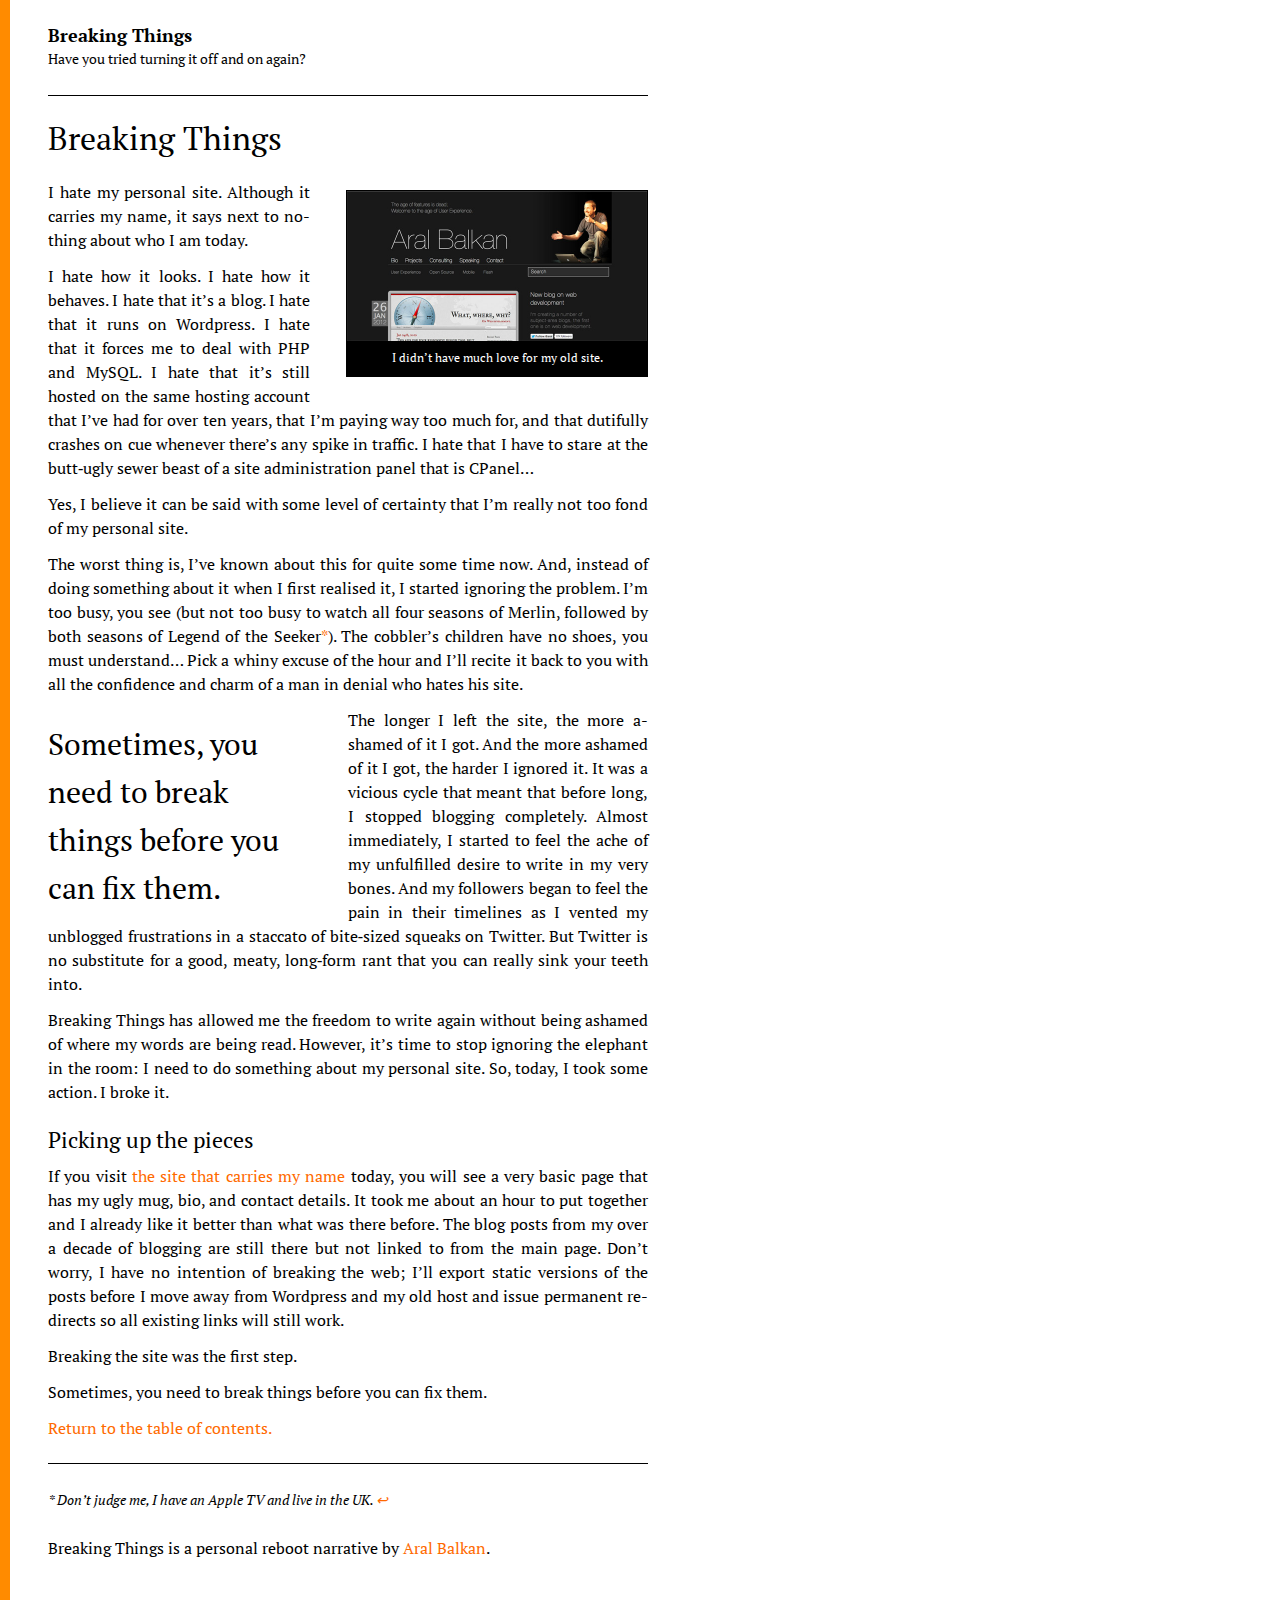
<file: 2012-07-16-breaking-things.html>
<!doctype html>
<html lang="en">
<head>
	<meta charset="utf-8">
	<meta name="viewport" content="width=device-width">
	<title>Breaking Things&#8202;—&#8202;Breaking Things</title>
	<link rel="stylesheet" href="css/reset.css">
	<link rel="stylesheet" href="css-stylus/styles.css">
	<link href='http://fonts.googleapis.com/css?family=PT+Serif:400,700' rel='stylesheet' type='text/css'>
	<link rel="stylesheet" href="css-stylus/posts/breaking-things/styles.css">
</head>
<body>
	<header>
		<a href="/">
			<h1>Breaking Things</h1>
			<p>Have you tried turning it off and on again?</p>
		</a>
	</header>
	<article>
		<h1>Breaking Things</h1>

		<figure><img src="/images/posts/breaking-things/aralbalkan.com.jpg" alt="The design of my old personal site"><figcaption>I didn’t have much love for my old site.</figcaption></figure>

		<p>I hate my personal site. Although it car&shy;ries my name, it says next to no&shy;th&shy;ing about who I am today.</p>

		<p>I hate how it looks. I hate how it behaves. I hate that it’s a blog. I hate that it runs on Wordpress. I hate that it forces me to deal with PHP and MySQL. I hate that it’s still host&shy;ed on the same hosting account that I’ve had for over ten years, that I’m paying way too much for, and that dutifully crashes on cue whenever there’s any spike in traffic. I hate that I have to stare at the butt‐ugly sewer beast of a site administration panel that is CPanel…</p>

		<p>Yes, I believe it can be said with some level of certainty that I’m really not too fond of my personal site.</p>


		<p>The worst thing is, I’ve known about this for quite some time now. And, instead of do&shy;ing something about it when I first realised it, I started ignoring the problem. I’m too busy, you see (but not too busy to watch all four seasons of Merlin, followed by both seasons of Legend of the Seeker<a id="footnote-origin" href="#footnote"><sup>*</sup></a>). The cobbler’s children have no shoes, you must under&shy;stand… Pick a whiny ex&shy;cuse of the hour and I’ll recite it back to you with all the confidence and charm of a man in denial who hates his site.</p>

		<blockquote>Sometimes, you need to break things before you can fix them.</blockquote>

		<p>The longer I left the site, the more a&shy;shamed of it I got. And the more a&shy;shamed of it I got, the harder I ignored it. It was a vicious cycle that meant that before long, I stopped blogging com&shy;plete&shy;ly. Al&shy;most imme&shy;diate&shy;ly, I start&shy;ed to feel the ache of my unfulfilled desire to write in my very bones. And my followers be&shy;gan to feel the pain in their timelines as I vented my unblogged frustrations in a staccato of bite‐sized squeaks on Twitter. But Twitter is no substitute for a good, meaty, long‐form rant that you can really sink your teeth into.</p>

		<p>Breaking Things has allowed me the freedom to write again without being ashamed of where my words are being read. However, it’s time to stop ignoring the ele&shy;phant in the room: I need to do some&shy;thing about my per&shy;sonal site. So, today, I took some action. I broke it.</p>

		<h2>Picking up the pieces</h2>

		<p>If you visit <a href="http://aralbalkan.com/" title="Aral Balkan &amp;middot; Passionate geekisms.">the site that carries my name</a> today, you will see a very basic page that has my ugly mug, bio, and contact details. It took me about an hour to put together and I already like it better than what was there before. The blog posts from my over a de&shy;cade of blogging are still there but not linked to from the main page. Don’t worry, I have no intention of breaking the web; I’ll export static versions of the posts before I move away from Wordpress and my old host and issue permanent re&shy;directs so all existing links will still work.</p>

		<p>Breaking the site was the first step.</p>

		<p>Sometimes, you need to break things before you can fix them.</p>

		<p><a href="/">Return to the table of contents.</a></p>
	</article>
	<footer>
		<p id="footnote">* Don’t judge me, I have an Apple TV and live in the UK. <a href="#footnote-origin">↩</a></p>
		<p>Breaking Things is a personal reboot narrative by <a href="http://aralbalkan.com" title="Aral Balkan's home page.">Aral Balkan</a>.</p>
	</footer>
</body>
</html>
</file>
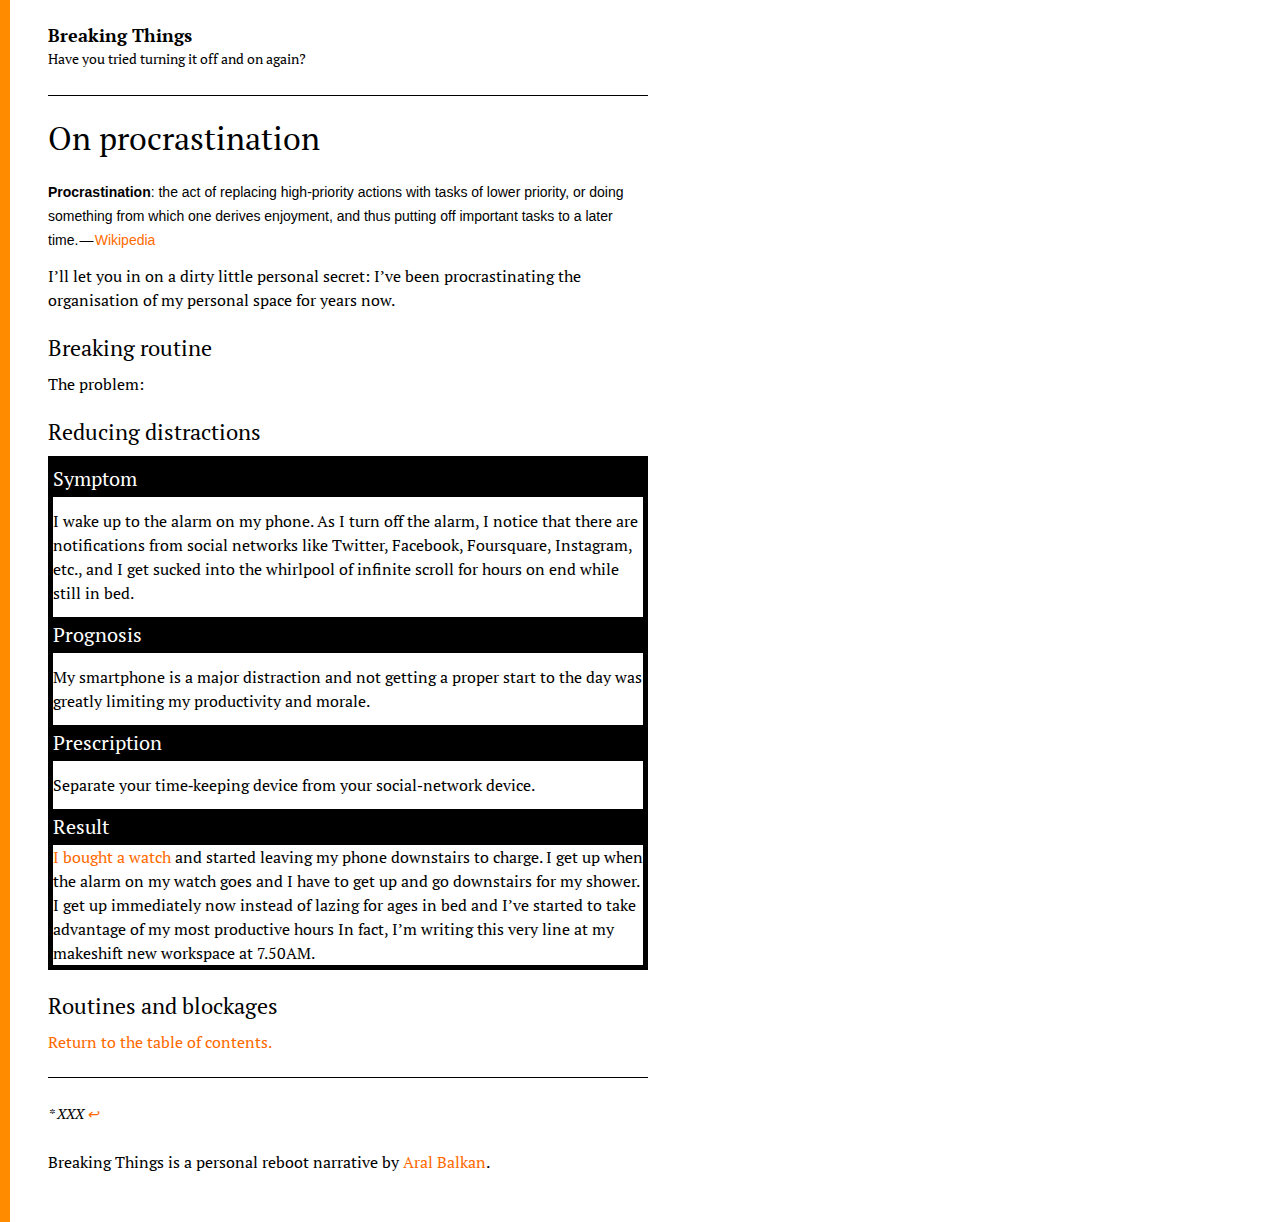
<file: XXX-on-procrastination.html>
<!doctype html>
<html lang="en">
<head>
	<meta charset="utf-8">
	<meta name="viewport" content="width=device-width">
	<title>On procrastination&#8202;—&#8202;Breaking Things</title>
	<link rel="stylesheet" href="css/reset.css">
	<link rel="stylesheet" href="css-stylus/styles.css">
	<link href='http://fonts.googleapis.com/css?family=PT+Serif:400,700' rel='stylesheet' type='text/css'>
	<link rel="stylesheet" href="css-stylus/posts/on-procrastination/styles.css">
</head>
<body>
	<header>
		<a href="/">
			<h1>Breaking Things</h1>
			<p>Have you tried turning it off and on again?</p>
		</a>
	</header>
	<article>
		<h1>On procrastination</h1>

		<blockquote><dfn>Procrastination</dfn>: the act of replacing high-priority actions with tasks of lower priority, or doing something from which one derives enjoyment, and thus putting off important tasks to a later time.&#8202;—&#8202;<a href="http://en.wikipedia.org/wiki/Procrastination" title="Procrastination - Wikipedia, the free encyclopedia">Wikipedia</a></blockquote>

		<p>I’ll let you in on a dirty little personal secret: I’ve been procrastinating the organisation of my personal space for years now.</p>

		<h2>Breaking routine</h2>

		The problem:

		<h2>Reducing distractions</h2>

		<div class="case-study">
			<h3>Symptom</h3>

			<p>I wake up to the alarm on my phone. As I turn off the alarm, I notice that there are notifications from social networks like Twitter, Facebook, Foursquare, Instagram, etc., and I get sucked into the whirlpool of infinite scroll for hours on end while still in bed.</p>

			<h3>Prognosis</h3>

			<p>My smartphone is a major distraction and not getting a proper start to the day was greatly limiting my productivity and morale.</p>

			<h3>Prescription</h3>

			<p>Separate your time‐keeping device from your social‐network device.</p>

			<h3>Result</h3>

			<a href="2012-07-09-i-just-bought-a-watch.html">I bought a watch</a> and started leaving my phone downstairs to charge. I get up when the alarm on my watch goes and I have to get up and go downstairs for my shower. I get up immediately now instead of lazing for ages in bed and I’ve started to take advantage of my most productive hours In fact, I’m writing this very line at my makeshift new workspace at 7.50AM.
		</div>



		<h2>Routines and blockages</h2>

		<p></p>

		<p><a href="/">Return to the table of contents.</a></p>
	</article>
	<footer>
		<p id="footnote">* XXX <a href="#footnote-origin">↩</a></p>
		<p>Breaking Things is a personal reboot narrative by <a href="http://aralbalkan.com" title="Aral Balkan's home page.">Aral Balkan</a>.</p>
	</footer>
</body>
</html>
</file>
<file: css-stylus/styles.css>
/* The idea is to keep it simple. */
html {
/* 	By setting the base font size to 1px, I can better visualise font sizes as I work
	and calculations become easier. */
  font-size: 16px;
  font-size: 1rem;
  height: 100%;
/* Background is a solid 10px border to the left. */
/* The grid is simply for reference and is commented out in deployment builds. */
  background-image: url("/images/orange-accent.gif");
/*, url('/images/24px-grid.gif');*/
  background-repeat: repeat-y;
}
@media only screen and (-webkit-min-device-pixel-ratio : 1.5),only screen and (min-device-pixel-ratio : 1.5) {
  & {
    background-image: url("/images/orange-accent@2x.gif");
    background-repeat: repeat-y;
    background-size: 10px auto;
  }
}
/* Screens smaller than the optimum minimum width of the content
   (as very subjectively chosen by yours truly.) */
@media only screen and (max-width: 600px) {
  html {
    font-size: 12.8px;
    font-size: 0.8rem;
  }
}
body {
  font-size: 16px;
  font-size: 1rem;
/* Vertical rhythm is based on 24rem line-height (and fractional heights) */
  line-height: 24px;
  line-height: 1.5rem;
/* Rudimentary line-length restriction */
  max-width: 600px;
  max-width: 37.5rem;
  font-family: "PT Serif", Georgia, serif;
  margin: 24px 48px 24px 48px;
  margin: 1.5rem 3rem 1.5rem 3rem;
}
header {
  padding-bottom: 24px;
  padding-bottom: 1.5rem;
  border-bottom: 1px solid #000;
/* Vertical rhythm: offset for 1px border. */
  margin-top: -1px;
  margin-top: -0.0625rem;
}
small {
  font-size: 16px;
  font-size: 1rem;
}
a {
  color: #ff6a00;
  text-decoration: none;
  background-color: rgba(255,255,255,0);
/* Make the hover state subtly fade in. */
  -webkit-transition: color, border-bottom 0.2s;
  -moz-transition: color, border-bottom 0.2s;
  -o-transition: color, border-bottom 0.2s;
  -ms-transition: color, border-bottom 0.2s;
  transition: color, border-bottom 0.2s;
}
a:hover {
  color: #ff5200;
  border-bottom: 2px solid #ff8b00;
}
header a {
  color: #000;
}
header h1 {
  font-weight: bold;
  font-size: 18px;
  font-size: 1.125rem;
  line-height: 24px;
  line-height: 1.5rem;
  margin-bottom: 0px;
  margin-bottom: 0rem;
}
header p {
  font-size: 14px;
  font-size: 0.875rem;
}
h2 {
  font-size: 22px;
  font-size: 1.375rem;
  margin-top: 24px;
  margin-top: 1.5rem;
  margin-bottom: 12px;
  margin-bottom: 0.75rem;
}
article {
  margin: 24px 0px 24px 0px;
  margin: 1.5rem 0rem 1.5rem 0rem;
}
article h1,
div[role="directory"] h1 {
  font-size: 32px;
  font-size: 2rem;
  line-height: 36px;
  line-height: 2.25rem;
  margin-top: 12px;
  margin-top: 0.75rem;
  margin-bottom: 24px;
  margin-bottom: 1.5rem;
}
article p {
  margin: 12px 0px 12px 0px;
  margin: 0.75rem 0rem 0.75rem 0rem;
}
li {
  margin: 12px 0px 12px 0px;
  margin: 0.75rem 0rem 0.75rem 0rem;
}
footer {
  border-top: 1px solid #000;
  padding-top: 24px;
  padding-top: 1.5rem;
  padding-bottom: 48px;
  padding-bottom: 3rem;
/* Vertical rhythm: offset for 1px border. */
  margin-top: -1px;
  margin-top: -0.0625rem;
}
code {
  font-family: "Courier New", Courier, monospace;
  font-size: 16px;
  font-size: 1rem;
  line-height: 1;
  vertical-align: baseline;
}
pre code {
  margin-top: 24px;
  margin-top: 1.5rem;
  margin-bottom: 24px;
  margin-bottom: 1.5rem;
/* Make preformatted text wrap so it doesn't mess up the design. */
/* Courtesy of http://css-tricks.com/snippets/css/make-pre-text-wrap/ */
  white-space: pre-wrap;
/* css-3 */
  white-space: -moz-pre-wrap;
/* Mozilla, since 1999 */
  white-space: -pre-wrap;
/* Opera 4-6 */
  white-space: -o-pre-wrap;
/* Opera 7 */
  word-wrap: break-word;
/* Internet Explorer 5.5+ */
}
em {
  font-style: oblique;
}
strong {
  font-weight: bold;
}
/* Index */
div[role="directory"] {
  padding-top: 12px;
  padding-top: 0.75rem;
  padding-bottom: 12px;
  padding-bottom: 0.75rem;
}
/* Footnote */
#footnote {
  margin-bottom: 24px;
  margin-bottom: 1.5rem;
  font-size: 14px;
  font-size: 0.875rem;
  font-style: oblique;
}
</file>
<file: css/rainbow/default.css>
/*

Original style from softwaremaniacs.org (c) Ivan Sagalaev <Maniac@SoftwareManiacs.Org>

*/

pre code {
  display: block;
  background: #F0F0F0;
}

pre code,
pre .ruby .subst,
pre .tag .title,
pre .lisp .title,
pre .nginx .title {
  color: black;
}

pre .string,
pre .title,
pre .constant,
pre .parent,
pre .tag .value,
pre .rules .value,
pre .rules .value .number,
pre .preprocessor,
pre .ruby .symbol,
pre .ruby .symbol .string,
pre .ruby .symbol .keyword,
pre .ruby .symbol .keymethods,
pre .instancevar,
pre .aggregate,
pre .template_tag,
pre .django .variable,
pre .smalltalk .class,
pre .addition,
pre .flow,
pre .stream,
pre .bash .variable,
pre .apache .tag,
pre .apache .cbracket,
pre .tex .command,
pre .tex .special,
pre .erlang_repl .function_or_atom,
pre .markdown .header {
  color: #800;
}

pre .comment,
pre .annotation,
pre .template_comment,
pre .diff .header,
pre .chunk,
pre .markdown .blockquote {
  color: #888;
}

pre .number,
pre .date,
pre .regexp,
pre .literal,
pre .smalltalk .symbol,
pre .smalltalk .char,
pre .go .constant,
pre .change,
pre .markdown .bullet,
pre .markdown .link_url {
  color: #080;
}

pre .label,
pre .javadoc,
pre .ruby .string,
pre .decorator,
pre .filter .argument,
pre .localvars,
pre .array,
pre .attr_selector,
pre .important,
pre .pseudo,
pre .pi,
pre .doctype,
pre .deletion,
pre .envvar,
pre .shebang,
pre .apache .sqbracket,
pre .nginx .built_in,
pre .tex .formula,
pre .erlang_repl .reserved,
pre .input_number,
pre .markdown .link_label,
pre .vhdl .attribute {
  color: #88F
}

pre .keyword,
pre .id,
pre .phpdoc,
pre .title,
pre .built_in,
pre .aggregate,
pre .css .tag,
pre .javadoctag,
pre .phpdoc,
pre .yardoctag,
pre .smalltalk .class,
pre .winutils,
pre .bash .variable,
pre .apache .tag,
pre .go .typename,
pre .tex .command,
pre .markdown .strong,
pre .request,
pre .status,
pre .css-property {
  color: #559;
}

pre .markdown .emphasis {
  font-style: italic;
}

pre .nginx .built_in {
  font-weight: normal;
}

pre .coffeescript .javascript,
pre .xml .css,
pre .xml .javascript,
pre .xml .vbscript,
pre .tex .formula {
  opacity: 0.5;
}
</file>
<file: css-stylus/posts/fixing-things/styles.css>
.iphone-screenshot {
  width: 320px;
  height: 200px;
  box-shadow: 2px 2px 5px rgba(0,0,0,0.3);
  margin-top: 14px;
  margin-top: 0.875rem;
  margin-bottom: 14px;
  margin-bottom: 0.875rem;
}
.fullsize-iphone-screenshot {
  height: 480px;
  margin-top: 12px;
  margin-top: 0.75rem;
  margin-bottom: 12px;
  margin-bottom: 0.75rem;
}
@media only screen and (max-width:320px) {
  .iphone-screenshot,
  .fullsize-iphone-screenshot {
    width: 240px;
    height: auto;
  }
}
</file>
<file: css-stylus/posts/this-site-isnt-perfect/styles.css>
/* Optically adjust the header so that the capital T doesn’t indent the line. */
article h1 {
  margin-left: -5px;
  margin-left: -0.3125rem;
}
</file>
<file: css-stylus/posts/my-watch/styles.css>
/* Article-specific styles for the article on my buying a watch. */
#my-watch {
  width: 300px;
  height: 300px;
/* Setting the margins to keep to vertical rhythm. */
  float: right;
  margin-left: 24px;
  margin-left: 1.5rem;
  margin-bottom: 12px;
  margin-bottom: 0.75rem;
}
@media screen and (max-width:600px) {
  #my-watch {
    float: none;
    clear: both;
    width: 100%;
    height: auto;
    margin-left: 0px;
    margin-left: 0rem;
    margin-right: 0px;
    margin-right: 0rem;
  }
}
@media screen and (max-width:320px) {
  #my-watch {
    width: 240px;
    height: auto;
  }
}
</file>
<file: css-stylus/posts/on-practicality/styles.css>
/* Article-specific styles for the On Practicality post. */
/* Playing with justified text and manual hyphenation on this one. */
p {
  text-align: justify;
}
article h1 {
/* Optical alignment of header to remove slight indentation of title */
  margin-left: -2px;
  margin-left: -0.125rem;
}
/* Thanks to Laura Kalbag for telling me about the kbd element. */
kbd {
  border: 1px solid #aaa;
  padding-left: 10px;
  padding-left: 0.625rem;
  padding-right: 10px;
  padding-right: 0.625rem;
  border-radius: 3px;
  border-radius: 0.1875rem;
  background-color: #eee;
  color: #000;
  font-size: 14px;
  font-size: 0.875rem;
  vertical-align: top;
}
figure {
  float: right;
}
figure#curly-quotes {
  font-family: "Georgia", "Lucida Sans Unicode", sans-serif;
  font-size: 300px;
  font-size: 18.75rem;
  line-height: 48px;
  line-height: 3rem;
  text-align: center;
/* Width is set to 1rem less than 50% to accommodate 1px border */
  width: 299px;
  width: 18.6875rem;
  border: 1px solid #000;
/* Vertical margins compensate for 2 pixels of vertical border (vertical rhythm) and
	   optically align the top of the figure to the median of the first line of the paragraph. */
  margin: 10px -1px 12px 48px;
  margin: 0.625rem -0.0625rem 0.75rem 3rem;
  padding-top: 144px;
  padding-top: 9rem;
}
figure#typewriter,
figure#keyboard {
  width: 300px;
  margin: 10px 0px 12px 36px;
  margin: 0.625rem 0rem 0.75rem 2.25rem;
}
figure#keyboard {
  border: 1px solid #000;
}
figure#keyboard img {
  width: 300px;
  height: 216px;
  display: block;
}
figure#keyboard figcaption {
  text-align: center;
}
figure#typewriter img {
  width: 300px;
  height: 300px;
/* To make up the vertical rhythm because Aral, in all his wisdom, didn't set his
	   body’s max-width to 624rem, which would have made the half-width 312rem, which,
	   in turn, would have meant that the half-width square images would have automatically
	   conformed to the vertical rhythm. */
  padding-bottom: 7px;
  padding-bottom: 0.4375rem;
}
figure#typewriter a:hover {
  border-bottom: none;
}
figcaption {
  font-family: "PT Serif", Georgia, serif;
  font-size: 12px;
  font-size: 0.75rem;
  line-height: 18px;
  line-height: 1.125rem;
  color: #fff;
  background-color: #000;
  padding: 9px 9px 9px 9px;
  padding: 0.5625rem 0.5625rem 0.5625rem 0.5625rem;
/* Compensate for the 1px bottom border (vertical rhythm) */
  margin-top: -1px;
  margin-top: -0.0625rem;
}
/* Pull quote */
blockquote {
  float: left;
  font-size: 32px;
  font-size: 2rem;
  line-height: 48px;
  line-height: 3rem;
  margin: 12px 60px 12px 0px;
  margin: 0.75rem 3.75rem 0.75rem 0rem;
  max-width: 40%;
}
@media screen and (max-width:700px) {
  figure#typewriter img,
  figure#keyboard img {
    width: 100%;
    height: auto;
  }
  figure#curly-quotes,
  figure#typewriter,
  figure#keyboard {
    width: 50%;
    height: auto;
  }
  figure#curly-quotes {
    font-size: 150px;
    font-size: 9.375rem;
    padding-top: 75px;
    padding-top: 4.6875rem;
    margin-bottom: 12px;
    margin-bottom: 0.75rem;
    margin-left: 48px;
    margin-left: 3rem;
  }
}
@media screen and (max-width:600px) {
  blockquote {
    font-size: 24px;
    font-size: 1.5rem;
    line-height: 36px;
    line-height: 2.25rem;
    margin: 24px 24px 24px 24px;
    margin: 1.5rem 1.5rem 1.5rem 1.5rem;
  }
}
@media screen and (max-width:380px) {
  figure#curly-quotes,
  figure#typewriter,
  figure#keyboard {
    width: 100%;
    float: none;
    clear: both;
    margin: 0px 0px 0px 0px;
    margin: 0rem 0rem 0rem 0rem;
  }
  blockquote {
    font-size: 20px;
    font-size: 1.25rem;
  }
}
@media screen and (max-width:300px) {
  blockquote {
    display: none;
  }
}
</file>
<file: css-stylus/posts/breaking-things/styles.css>
body {
  text-align: justify;
}
figure {
  float: right;
  width: 300px;
  height: auto;
  margin: 10px 0px 12px 36px;
  margin: 0.625rem 0rem 0.75rem 2.25rem;
  border: 1px solid #000;
}
figure img {
  width: 300px;
  height: auto;
  display: block;
}
figure figcaption {
  font-family: "PT Serif", Georgia, serif;
  font-size: 12px;
  font-size: 0.75rem;
  line-height: 18px;
  line-height: 1.125rem;
  color: #fff;
  background-color: #000;
  text-align: center;
  padding: 9px 9px 9px 9px;
  padding: 0.5625rem 0.5625rem 0.5625rem 0.5625rem;
/* Compensate for the 1px bottom border (vertical rhythm) */
  margin-top: -1px;
  margin-top: -0.0625rem;
}
/* Pull quote */
blockquote {
  text-align: left;
  float: left;
  font-size: 30px;
  font-size: 1.875rem;
  line-height: 48px;
  line-height: 3rem;
  margin: 12px 60px 12px 0px;
  margin: 0.75rem 3.75rem 0.75rem 0rem;
  max-width: 40%;
}
@media screen and (max-width:700px) {
  figure img {
    width: 100%;
    height: auto;
  }
  figure {
    width: 50%;
    height: auto;
  }
}
@media screen and (max-width:600px) {
  blockquote {
    font-size: 24px;
    font-size: 1.5rem;
    line-height: 36px;
    line-height: 2.25rem;
    margin: 24px 24px 24px 24px;
    margin: 1.5rem 1.5rem 1.5rem 1.5rem;
  }
}
@media screen and (max-width:380px) {
  figure {
    width: 100%;
    float: none;
    clear: both;
    margin: 0px 0px 0px 0px;
    margin: 0rem 0rem 0rem 0rem;
  }
  blockquote {
    font-size: 20px;
    font-size: 1.25rem;
  }
}
@media screen and (max-width:300px) {
  blockquote {
    display: none;
  }
}
</file>
<file: css-stylus/posts/on-procrastination/styles.css>
body {
  text-align: justified;
}
blockquote {
  font-family: Helvetica Neue, Helvetica, sans;
  font-size: 14px;
  font-size: 0.875rem;
}
div.case-study {
  border: 5px solid #000;
  border: 0.3125rem solid #000;
}
div.case-study h3 {
  background-color: #000;
  color: #fff;
  font-size: 20px;
  font-size: 1.25rem;
  line-height: 36px;
  line-height: 2.25rem;
}
dfn {
  font-weight: bold;
}
</file>
